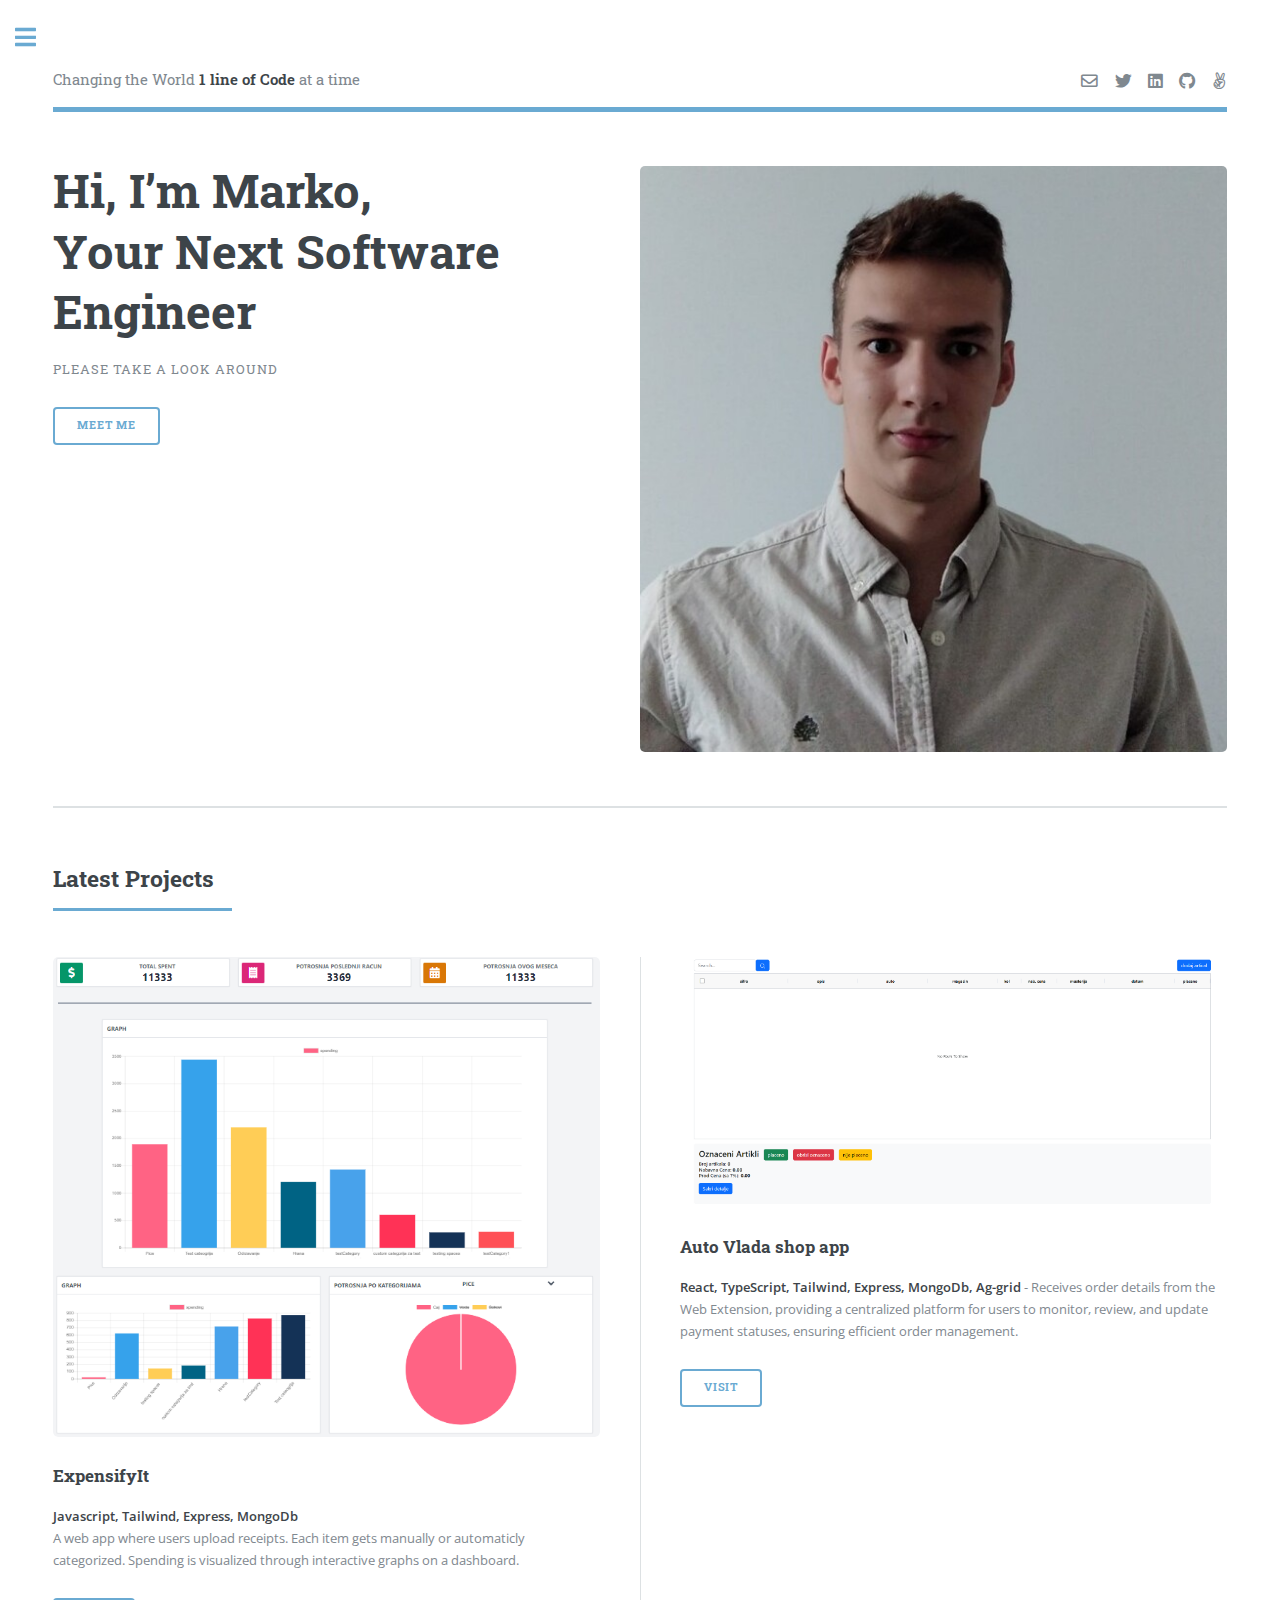
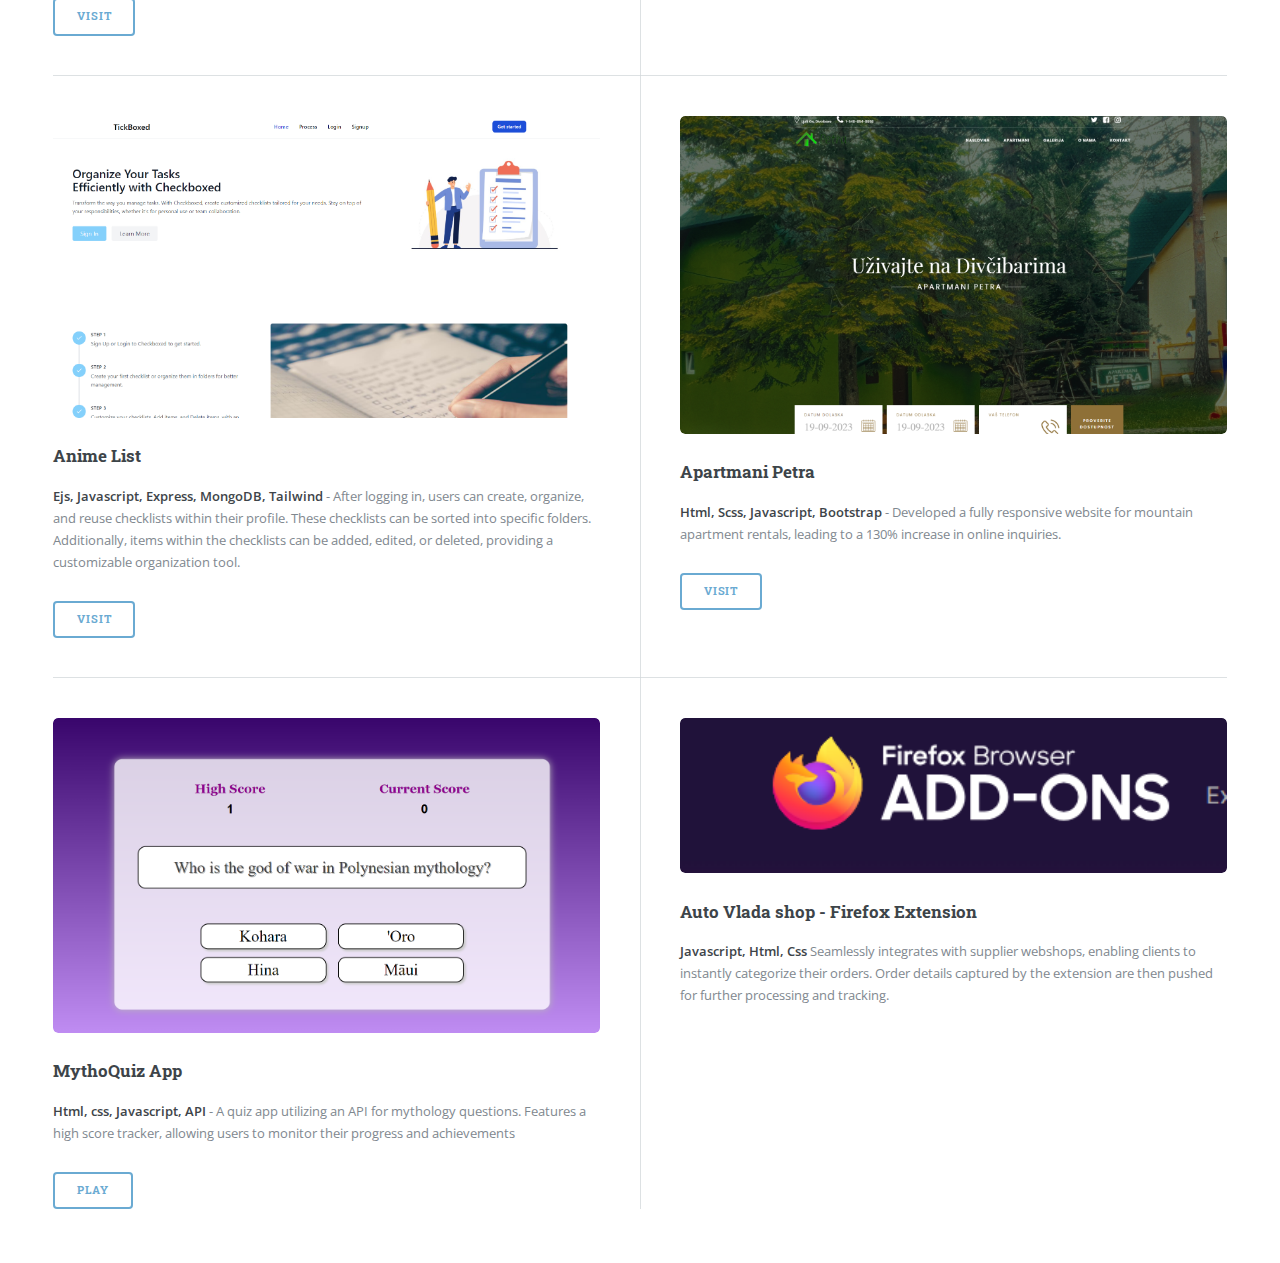
<file: index.html>
<!DOCTYPE HTML>
<html>
	<head>
		<title>Marko Vasic Portfolio </title>
		<meta charset="utf-8" />
		<meta name="viewport" content="width=device-width, initial-scale=1, user-scalable=no" />
		<link rel="shortcut icon" type="text/css" href="/images/favicon.png" />
		<link rel="stylesheet" href="assets/css/main.css" />
	</head>
	<body class="is-preload">

		<!-- Wrapper -->
			<div id="wrapper">

				<!-- Main -->
					<div id="main">
						<div class="inner">

							<!-- Header -->
							<header id="header">
								<a href="index.html" class="logo">Changing the World <strong>1 line of Code</strong> at a time</a>
								<ul class="icons">
								<li><a href="mailto:markovasic197@gmail.com" class="icon fa-envelope"><span class="label">Email</span></a></li>
									<li><a href="https://twitter.com/Vastradamus_" class="icon brands fa-twitter"><span class="label">Twitter</span></a></li>
									<li><a href="https://www.linkedin.com/in/marko-vasic/" class="icon brands fa-linkedin"><span class="label">Linked-In</span></a></li>
									<li><a href="https://github.com/Vastradamus" class="icon brands fa-github"><span class="label">Github</span></a></li>
									<li><a href="https://wellfound.com/u/vastradamus" class="icon brands fa-angellist"><span class="label">wellfound</span></a></li>
								</ul>
							</header>

							<!-- Banner -->
							<section id="banner">
								<div class="content">
									<header>
										<h1>Hi, I’m Marko,<br /> Your Next Software Engineer</h1>
										<p>Please take a look around</p>
									</header>
									<!-- <p>Mini Del-Blurb saying why anyone would want to click on that button below and learn more about me.</p> -->
									<ul class="actions">
										<li><a href="aboutme.html" class="button big">Meet Me</a></li>
									</ul>
								</div>
								<span class="image object">
									<img src="images/headshoot.jpg" alt="" />
								</span>
							</section>

							<!-- Section -->
								<section>
									<header class="major">
										<h2>Latest Projects</h2>
									</header>
									<div class="posts">
									<article>
										<a target="_blank" href="https://expensifyit.cyclic.app/" class="image"><img src="images/ExpensifyIt.png" alt="" /></a>
										<h3>ExpensifyIt</h3>
										<p><strong>Javascript, Tailwind, Express, MongoDb</strong> <br> A web app where users upload receipts. Each item gets manually or automaticly categorized. Spending is visualized through interactive graphs on a dashboard.
										<ul class="actions">
											<li><a a target="_blank" href="https://expensifyit.cyclic.app/" class="button">Visit</a></li>
										</ul>
									</article>
									<article>
										<a target="_blank" href="https://vladashop.cyclic.app/" class="image"><img src="images/avs.png" alt="" /></a>
										<h3>Auto Vlada shop app</h3>
										<p><strong>React, TypeScript, Tailwind, Express, MongoDb, Ag-grid</strong> -  Receives order details from the Web Extension, providing a centralized platform for users to monitor, review, and update payment statuses, ensuring efficient order management. </p>
										<ul class="actions">
											<li><a target="_blank" href="https://vladashop.cyclic.app/" class="button">Visit</a></li>
										</ul>
									</article>
									<article>	
										<a target="_blank" href="https://tickboxed.cyclic.app/" class="image"><img src="images/TickBoxed.png" alt="" /></a>
										<h3>Anime List</h3>
										<p><strong>Ejs, Javascript, Express, MongoDB, Tailwind</strong> -  After logging in, users can create, organize, and reuse checklists within their profile. These checklists can be sorted into specific folders. Additionally, items within the checklists can be added, edited, or deleted, providing a customizable organization tool.</p>
										<ul class="actions">
											<li><a target="_blank" href="https://tickboxed.cyclic.app/" class="button">Visit</a></li>
										</ul>
									</article>
								
									<article>
										<a target="_blank" href="https://apartmanidivcibare.netlify.com/" class="image"><img src="images/Petra.png" alt="" /></a>
										<h3>Apartmani Petra</h3>
										<p><strong>Html, Scss, Javascript, Bootstrap</strong> - Developed a fully responsive website for mountain apartment rentals, leading to a 130% increase in online inquiries. </p>
										<ul class="actions">
											<li><a target="_blank" href="https://apartmanidivcibare.netlify.com/" class="button">Visit</a></li>
										</ul>
									</article>
								
									<article>
										<a target="_blank" href="https://mithologyquiz.netlify.app/" class="image"><img src="images/Mitology.png" alt="" /></a>
										<h3>MythoQuiz App</h3>
										<p><strong>Html, css, Javascript, API</strong> - A quiz app utilizing an API for mythology questions. Features a high score tracker, allowing users to monitor their progress and achievements</p>
										<ul class="actions">
											<li><a target="_blank" href="https://mithologyquiz.netlify.app/" class="button">Play</a></li>
										</ul>
									</article>
									<article>
										<a target="_blank" href="" class="image"><img src="images/firefox.png" alt="" /></a>
										<h3>Auto Vlada shop - Firefox Extension</h3>
										<p><strong>Javascript, Html, Css </strong> Seamlessly integrates with supplier webshops, enabling clients to instantly categorize their orders. Order details captured by the extension are then pushed for further processing and tracking.</p>
									
									</article>
								</div>
								</section>

						</div>
					</div>

				<!-- Sidebar -->
					<div id="sidebar">
						<div class="inner">


							<!-- Menu -->


							<!-- Section -->
								<section>
									<header class="major">
										<h2>Get in touch</h2>
									</header>
									<p>Reach out and let's start a conversation!</p>
									<ul class="contact">
										<li class="icon solid fa-envelope"><a href="mailto:markovasic197@gmail.com">markovasic197@gmail.com</a></li>
										<li class="icon brands fa-twitter"><a href="https://twitter.com/vastradamus_" >@vastradamus_</a></li>
										<li class="icon brands fa-linkedin"><a href="https://www.linkedin.com/in/marko-vasic/">@marko-vasic</a></li>
										<li class="icon brands fa-github"><a href="https://wellfound.com/u/vastradamus">@Vastradamus</a></li>
								  </ul>
								</section>

							<!-- Footer -->
								<footer id="footer">
									<p class="copyright">&copy; Marko Vasic. All rights reserved.</p>
								</footer>

						</div>
					</div>

			</div>

		<!-- Scripts -->
			<script src="assets/js/jquery.min.js"></script>
			<script src="assets/js/browser.min.js"></script>
			<script src="assets/js/breakpoints.min.js"></script>
			<script src="assets/js/util.js"></script>
			<script src="assets/js/main.js"></script>

	</body>
	<!--Editorial by HTML5 UP-->
</html>
</file>
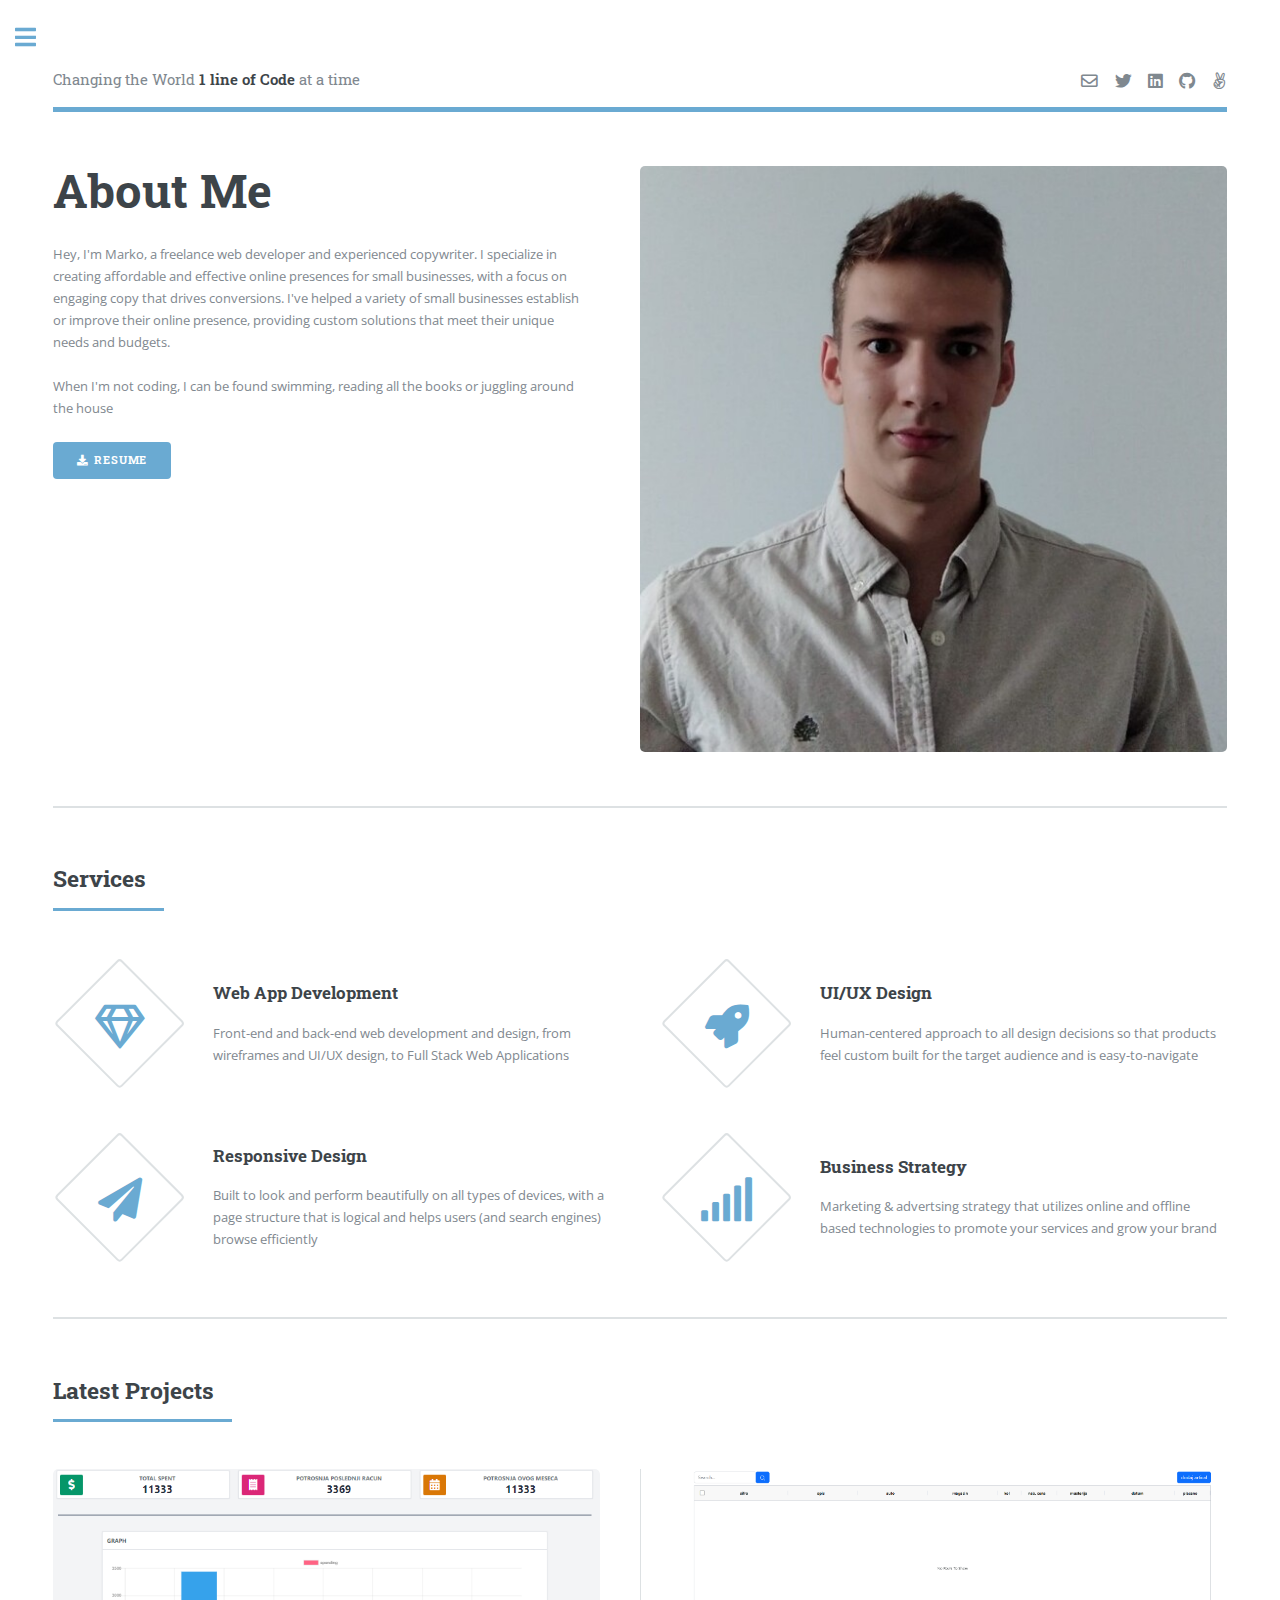
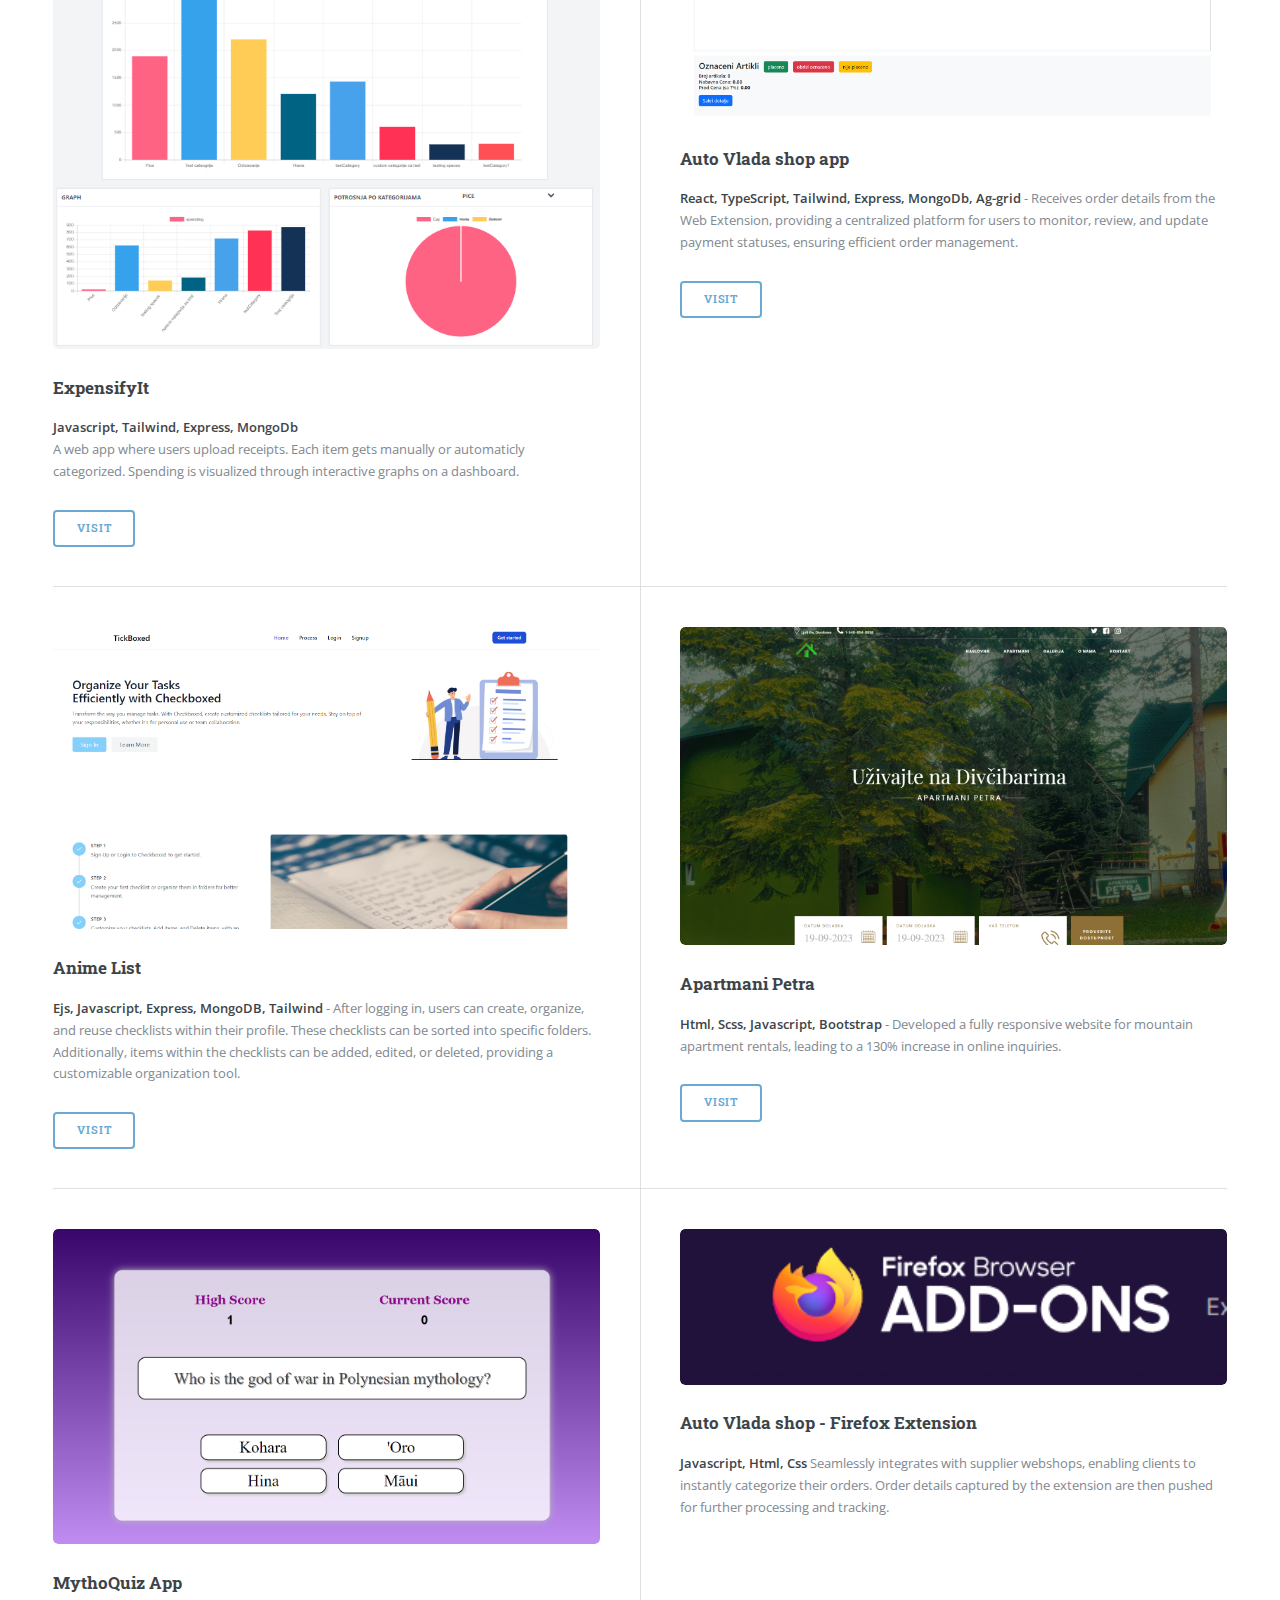
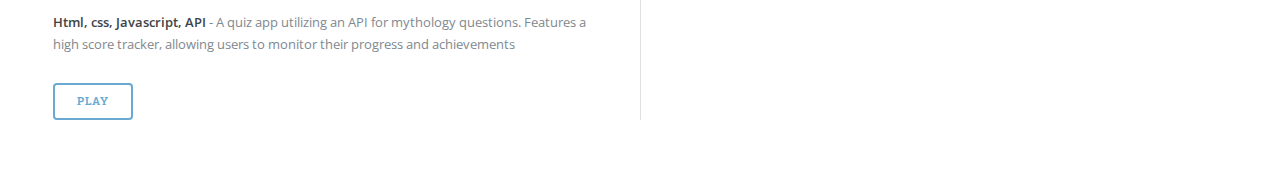
<file: aboutme.html>
<!DOCTYPE HTML>
<html>
	<head>
		<title>Marko Vasic Portfolio </title>
		<meta charset="utf-8" />
		<meta name="viewport" content="width=device-width, initial-scale=1, user-scalable=no" />
		<link rel="shortcut icon" type="text/css" href="/images/favicon.png" />
		<link rel="stylesheet" href="assets/css/main.css" />
	</head>
	<body class="is-preload">

		<!-- Wrapper -->
			<div id="wrapper">

				<!-- Main -->
					<div id="main">
						<div class="inner">

							<!-- Header -->
							<header id="header">
								<a href="index.html" class="logo">Changing the World <strong>1 line of Code</strong> at a time</a>
								<ul class="icons">
								<li><a href="mailto:markovasic197@gmail.com" class="icon fa-envelope"><span class="label">Email</span></a></li>
									<li><a href="https://twitter.com/Vastradamus_" class="icon brands fa-twitter"><span class="label">Twitter</span></a></li>
									<li><a href="https://www.linkedin.com/in/marko-vasic/" class="icon brands fa-linkedin"><span class="label">Linked-In</span></a></li>
									<li><a href="https://github.com/Vastradamus" class="icon brands fa-github"><span class="label">Github</span></a></li>
									<li><a href="https://wellfound.com/u/vastradamus" class="icon brands fa-angellist"><span class="label">wellfound</span></a></li>
								</ul>
							</header>

							<!-- Banner -->
								<section id="banner">
									<div class="content">
										<header>
											<h1>About Me</h1>
												<span>Hey, I'm Marko, a freelance web developer and experienced copywriter. I specialize in creating affordable and effective online presences for small businesses, with a focus on engaging copy that drives conversions. I've helped a variety of small businesses establish or improve their online presence, providing custom solutions that meet their unique needs and budgets.
												</span> <br><br>
												<span>
													When I'm not coding, I can be found swimming, reading all the books or juggling around the house </span><br><br>
										</header>
										<!-- <p>Mini Del-Blurb saying why anyone would want to click on that button below and learn more about me.</p> -->
										<ul class="actions">
											<li><a href="images/Resume.pdf" download="Marko-Vasic-Resume" class="button primary icon solid fa-download"/>Resume</a></li>
										</ul>
									</div>
									<span class="image object">
										<img src="images/headshoot.jpg" alt="" />
									</span>
								</section>

							<!-- Section -->
								<section>
									<header class="major">
										<h2>Services</h2>
									</header>
									<div class="features">
										<article>
											<span class="icon fa-gem"></span>
											<div class="content">
												<h3>Web App Development</h3>
												<p>Front-end and back-end web development and design, from wireframes and UI/UX design, to Full Stack Web Applications</p>
											</div>
										</article>
										<article>
											<span class="icon solid fa-rocket"></span>
											<div class="content">
												<h3>UI/UX Design</h3>
												<p>Human-centered approach to all design decisions so that products feel custom built for the target audience and is easy-to-navigate</p>
											</div>
										</article>
										<article>
											<span class="icon solid fa-paper-plane"></span>
											<div class="content">
												<h3>Responsive Design</h3>
												<p>Built to look and perform beautifully on all types of devices, with a page structure that is logical and helps users (and search engines) browse efficiently</p>
											</div>
										</article>
										<article>
											<span class="icon solid fa-signal"></span>
											<div class="content">
												<h3>Business Strategy</h3>
												<p>Marketing & advertsing strategy that utilizes online and offline based technologies to promote your services and grow your brand</p>
											</div>
										</article>
									</div>
								</section>

							<!-- Section -->
							<section>
								<header class="major">
									<h2>Latest Projects</h2>
								</header>
								<div class="posts">
								<article>
									<a target="_blank" href="https://expensifyit.cyclic.app/" class="image"><img src="images/ExpensifyIt.png" alt="" /></a>
									<h3>ExpensifyIt</h3>
									<p><strong>Javascript, Tailwind, Express, MongoDb</strong> <br> A web app where users upload receipts. Each item gets manually or automaticly categorized. Spending is visualized through interactive graphs on a dashboard.
									<ul class="actions">
										<li><a a target="_blank" href="https://expensifyit.cyclic.app/" class="button">Visit</a></li>
									</ul>
								</article>
								<article>
									<a target="_blank" href="https://vladashop.cyclic.app/" class="image"><img src="images/avs.png" alt="" /></a>
									<h3>Auto Vlada shop app</h3>
									<p><strong>React, TypeScript, Tailwind, Express, MongoDb, Ag-grid</strong> -  Receives order details from the Web Extension, providing a centralized platform for users to monitor, review, and update payment statuses, ensuring efficient order management. </p>
									<ul class="actions">
										<li><a target="_blank" href="https://vladashop.cyclic.app/" class="button">Visit</a></li>
									</ul>
								</article>
								<article>	
									<a target="_blank" href="https://tickboxed.cyclic.app/" class="image"><img src="images/TickBoxed.png" alt="" /></a>
									<h3>Anime List</h3>
									<p><strong>Ejs, Javascript, Express, MongoDB, Tailwind</strong> -  After logging in, users can create, organize, and reuse checklists within their profile. These checklists can be sorted into specific folders. Additionally, items within the checklists can be added, edited, or deleted, providing a customizable organization tool.</p>
									<ul class="actions">
										<li><a target="_blank" href="https://tickboxed.cyclic.app/" class="button">Visit</a></li>
									</ul>
								</article>
							
								<article>
									<a target="_blank" href="https://apartmanidivcibare.netlify.com/" class="image"><img src="images/Petra.png" alt="" /></a>
									<h3>Apartmani Petra</h3>
									<p><strong>Html, Scss, Javascript, Bootstrap</strong> - Developed a fully responsive website for mountain apartment rentals, leading to a 130% increase in online inquiries. </p>
									<ul class="actions">
										<li><a target="_blank" href="https://apartmanidivcibare.netlify.com/" class="button">Visit</a></li>
									</ul>
								</article>
							
								<article>
									<a target="_blank" href="https://mithologyquiz.netlify.app/" class="image"><img src="images/Mitology.png" alt="" /></a>
									<h3>MythoQuiz App</h3>
									<p><strong>Html, css, Javascript, API</strong> - A quiz app utilizing an API for mythology questions. Features a high score tracker, allowing users to monitor their progress and achievements</p>
									<ul class="actions">
										<li><a target="_blank" href="https://mithologyquiz.netlify.app/" class="button">Play</a></li>
									</ul>
								</article>
								<article>
									<a target="_blank" href="" class="image"><img src="images/firefox.png" alt="" /></a>
									<h3>Auto Vlada shop - Firefox Extension</h3>
									<p><strong>Javascript, Html, Css </strong> Seamlessly integrates with supplier webshops, enabling clients to instantly categorize their orders. Order details captured by the extension are then pushed for further processing and tracking.</p>
								
								</article>
							</div>
							</section>

						</div>
					</div>

				<!-- Sidebar -->
				<div id="sidebar">
					<div class="inner">


						<!-- Menu -->


						<!-- Section -->
							<section>
								<header class="major">
									<h2>Get in touch</h2>
								</header>
								<p>Reach out and let's start a conversation!</p>
								<ul class="contact">
									<li class="icon solid fa-envelope"><a href="mailto:markovasic197@gmail.com">markovasic197@gmail.com</a></li>
									<li class="icon brands fa-twitter"><a href="https://twitter.com/vastradamus_" >@vastradamus_</a></li>
									<li class="icon brands fa-linkedin"><a href="https://www.linkedin.com/in/marko-vasic/">@marko-vasic</a></li>
									<li class="icon brands fa-github"><a href="https://wellfound.com/u/vastradamus">@Vastradamus</a></li>
							  </ul>
							</section>

						<!-- Footer -->
							<footer id="footer">
								<p class="copyright">&copy; Marko Vasic. All rights reserved.</p>
							</footer>

					</div>
				</div>
			</div>

		<!-- Scripts -->
			<script src="assets/js/jquery.min.js"></script>
			<script src="assets/js/browser.min.js"></script>
			<script src="assets/js/breakpoints.min.js"></script>
			<script src="assets/js/util.js"></script>
			<script src="assets/js/main.js"></script>

	</body>
	<!--Editorial by HTML5 UP-->
</html>
</file>
<file: assets/css/main.css>
@import 'fontawesome-all.min.css';
@import url("https://fonts.googleapis.com/css?family=Open+Sans:400,600,400italic,600italic|Roboto+Slab:400,700");
/*
	Editorial by HTML5 UP
	html5up.net | @ajlkn
	Free for personal and commercial use under the CCA 3.0 license (html5up.net/license)
*/
html, body, div, span, applet, object,
iframe, h1, h2, h3, h4, h5, h6, p, blockquote,
pre, a, abbr, acronym, address, big, cite,
code, del, dfn, em, img, ins, kbd, q, s, samp,
small, strike, strong, sub, sup, tt, var, b,
u, i, center, dl, dt, dd, ol, ul, li, fieldset,
form, label, legend, table, caption, tbody,
tfoot, thead, tr, th, td, article, aside,
canvas, details, embed, figure, figcaption,
footer, header, hgroup, menu, nav, output, ruby,
section, summary, time, mark, audio, video {
  margin: 0;
  padding: 0;
  border: 0;
  font-size: 100%;
  font: inherit;
  vertical-align: baseline;
}

article, aside, details, figcaption, figure,
footer, header, hgroup, menu, nav, section {
  display: block;
}

body {
  line-height: 1;
}

ol, ul {
  list-style: none;
}

blockquote, q {
  quotes: none;
}
blockquote:before, blockquote:after, q:before, q:after {
  content: "";
  content: none;
}

table {
  border-collapse: collapse;
  border-spacing: 0;
}

body {
  -webkit-text-size-adjust: none;
}

mark {
  background-color: transparent;
  color: inherit;
}

input::-moz-focus-inner {
  border: 0;
  padding: 0;
}

input, select, textarea {
  -moz-appearance: none;
  -webkit-appearance: none;
  appearance: none;
}

/* Basic */
body {
  -ms-overflow-style: scrollbar;
}

@media screen and (max-width: 480px) {
  html, body {
    min-width: 320px;
  }
}
html {
  box-sizing: border-box;
}

*, *:before, *:after {
  box-sizing: inherit;
}

body {
  background: #ffffff;
}
body.is-preload *, body.is-preload *:before, body.is-preload *:after, body.is-resizing *, body.is-resizing *:before, body.is-resizing *:after {
  animation: none !important;
  transition: none !important;
}

/* Type */
body, input, select, textarea {
  color: #7f888f;
  font-family: "Open Sans", sans-serif;
  font-size: 13pt;
  font-weight: 400;
  line-height: 1.65;
}
@media screen and (max-width: 1680px) {
  body, input, select, textarea {
    font-size: 11pt;
  }
}
@media screen and (max-width: 1280px) {
  body, input, select, textarea {
    font-size: 10pt;
  }
}
@media screen and (max-width: 360px) {
  body, input, select, textarea {
    font-size: 9pt;
  }
}

a {
  transition: color 0.2s ease-in-out, border-bottom-color 0.2s ease-in-out;
  border-bottom: dotted 1px;
  color: #6aaad2;
  text-decoration: none;
}
a:hover {
  border-bottom-color: #6aaad2;
  color: #6aaad2 !important;
}
a:hover strong {
  color: inherit;
}

strong, b {
  color: #3d4449;
  font-weight: 600;
}

em, i {
  font-style: italic;
}

p {
  margin: 0 0 2em 0;
}

h1, h2, h3, h4, h5, h6 {
  color: #3d4449;
  font-family: "Roboto Slab", serif;
  font-weight: 700;
  line-height: 1.5;
  margin: 0 0 1em 0;
}
h1 a, h2 a, h3 a, h4 a, h5 a, h6 a {
  color: inherit;
  text-decoration: none;
  border-bottom: 0;
}

h1 {
  font-size: 4em;
  margin: 0 0 0.5em 0;
  line-height: 1.3;
}

h2 {
  font-size: 1.75em;
}

h3 {
  font-size: 1.25em;
}

h4 {
  font-size: 1.1em;
}

h5 {
  font-size: 0.9em;
}

h6 {
  font-size: 0.7em;
}

@media screen and (max-width: 1680px) {
  h1 {
    font-size: 3.5em;
  }
}
@media screen and (max-width: 980px) {
  h1 {
    font-size: 3.25em;
  }
}
@media screen and (max-width: 736px) {
  h1 {
    font-size: 2em;
    line-height: 1.4;
  }
  h2 {
    font-size: 1.5em;
  }
}
sub {
  font-size: 0.8em;
  position: relative;
  top: 0.5em;
}

sup {
  font-size: 0.8em;
  position: relative;
  top: -0.5em;
}

blockquote {
  border-left: solid 3px rgba(210, 215, 217, 0.75);
  font-style: italic;
  margin: 0 0 2em 0;
  padding: 0.5em 0 0.5em 2em;
}

code {
  background: rgba(230, 235, 237, 0.25);
  border-radius: 0.375em;
  border: solid 1px rgba(210, 215, 217, 0.75);
  font-family: "Courier New", monospace;
  font-size: 0.9em;
  margin: 0 0.25em;
  padding: 0.25em 0.65em;
}

pre {
  -webkit-overflow-scrolling: touch;
  font-family: "Courier New", monospace;
  font-size: 0.9em;
  margin: 0 0 2em 0;
}
pre code {
  display: block;
  line-height: 1.75;
  padding: 1em 1.5em;
  overflow-x: auto;
}

hr {
  border: 0;
  border-bottom: solid 1px rgba(210, 215, 217, 0.75);
  margin: 2em 0;
}
hr.major {
  margin: 3em 0;
}

.align-left {
  text-align: left;
}

.align-center {
  text-align: center;
}

.align-right {
  text-align: right;
}

/* Row */
.row {
  display: flex;
  flex-wrap: wrap;
  box-sizing: border-box;
  align-items: stretch;
}
.row > * {
  box-sizing: border-box;
}
.row.gtr-uniform > * > :last-child {
  margin-bottom: 0;
}
.row.aln-left {
  justify-content: flex-start;
}
.row.aln-center {
  justify-content: center;
}
.row.aln-right {
  justify-content: flex-end;
}
.row.aln-top {
  align-items: flex-start;
}
.row.aln-middle {
  align-items: center;
}
.row.aln-bottom {
  align-items: flex-end;
}
.row > .imp {
  order: -1;
}
.row > .col-1 {
  width: 8.3333333333%;
}
.row > .off-1 {
  margin-left: 8.3333333333%;
}
.row > .col-2 {
  width: 16.6666666667%;
}
.row > .off-2 {
  margin-left: 16.6666666667%;
}
.row > .col-3 {
  width: 25%;
}
.row > .off-3 {
  margin-left: 25%;
}
.row > .col-4 {
  width: 33.3333333333%;
}
.row > .off-4 {
  margin-left: 33.3333333333%;
}
.row > .col-5 {
  width: 41.6666666667%;
}
.row > .off-5 {
  margin-left: 41.6666666667%;
}
.row > .col-6 {
  width: 50%;
}
.row > .off-6 {
  margin-left: 50%;
}
.row > .col-7 {
  width: 58.3333333333%;
}
.row > .off-7 {
  margin-left: 58.3333333333%;
}
.row > .col-8 {
  width: 66.6666666667%;
}
.row > .off-8 {
  margin-left: 66.6666666667%;
}
.row > .col-9 {
  width: 75%;
}
.row > .off-9 {
  margin-left: 75%;
}
.row > .col-10 {
  width: 83.3333333333%;
}
.row > .off-10 {
  margin-left: 83.3333333333%;
}
.row > .col-11 {
  width: 91.6666666667%;
}
.row > .off-11 {
  margin-left: 91.6666666667%;
}
.row > .col-12 {
  width: 100%;
}
.row > .off-12 {
  margin-left: 100%;
}
.row.gtr-0 {
  margin-top: 0;
  margin-left: 0em;
}
.row.gtr-0 > * {
  padding: 0 0 0 0em;
}
.row.gtr-0.gtr-uniform {
  margin-top: 0em;
}
.row.gtr-0.gtr-uniform > * {
  padding-top: 0em;
}
.row.gtr-25 {
  margin-top: 0;
  margin-left: -0.375em;
}
.row.gtr-25 > * {
  padding: 0 0 0 0.375em;
}
.row.gtr-25.gtr-uniform {
  margin-top: -0.375em;
}
.row.gtr-25.gtr-uniform > * {
  padding-top: 0.375em;
}
.row.gtr-50 {
  margin-top: 0;
  margin-left: -0.75em;
}
.row.gtr-50 > * {
  padding: 0 0 0 0.75em;
}
.row.gtr-50.gtr-uniform {
  margin-top: -0.75em;
}
.row.gtr-50.gtr-uniform > * {
  padding-top: 0.75em;
}
.row {
  margin-top: 0;
  margin-left: -1.5em;
}
.row > * {
  padding: 0 0 0 1.5em;
}
.row.gtr-uniform {
  margin-top: -1.5em;
}
.row.gtr-uniform > * {
  padding-top: 1.5em;
}
.row.gtr-150 {
  margin-top: 0;
  margin-left: -2.25em;
}
.row.gtr-150 > * {
  padding: 0 0 0 2.25em;
}
.row.gtr-150.gtr-uniform {
  margin-top: -2.25em;
}
.row.gtr-150.gtr-uniform > * {
  padding-top: 2.25em;
}
.row.gtr-200 {
  margin-top: 0;
  margin-left: -3em;
}
.row.gtr-200 > * {
  padding: 0 0 0 3em;
}
.row.gtr-200.gtr-uniform {
  margin-top: -3em;
}
.row.gtr-200.gtr-uniform > * {
  padding-top: 3em;
}
@media screen and (max-width: 1680px) {
  .row {
    display: flex;
    flex-wrap: wrap;
    box-sizing: border-box;
    align-items: stretch;
  }
  .row > * {
    box-sizing: border-box;
  }
  .row.gtr-uniform > * > :last-child {
    margin-bottom: 0;
  }
  .row.aln-left {
    justify-content: flex-start;
  }
  .row.aln-center {
    justify-content: center;
  }
  .row.aln-right {
    justify-content: flex-end;
  }
  .row.aln-top {
    align-items: flex-start;
  }
  .row.aln-middle {
    align-items: center;
  }
  .row.aln-bottom {
    align-items: flex-end;
  }
  .row > .imp-xlarge {
    order: -1;
  }
  .row > .col-1-xlarge {
    width: 8.3333333333%;
  }
  .row > .off-1-xlarge {
    margin-left: 8.3333333333%;
  }
  .row > .col-2-xlarge {
    width: 16.6666666667%;
  }
  .row > .off-2-xlarge {
    margin-left: 16.6666666667%;
  }
  .row > .col-3-xlarge {
    width: 25%;
  }
  .row > .off-3-xlarge {
    margin-left: 25%;
  }
  .row > .col-4-xlarge {
    width: 33.3333333333%;
  }
  .row > .off-4-xlarge {
    margin-left: 33.3333333333%;
  }
  .row > .col-5-xlarge {
    width: 41.6666666667%;
  }
  .row > .off-5-xlarge {
    margin-left: 41.6666666667%;
  }
  .row > .col-6-xlarge {
    width: 50%;
  }
  .row > .off-6-xlarge {
    margin-left: 50%;
  }
  .row > .col-7-xlarge {
    width: 58.3333333333%;
  }
  .row > .off-7-xlarge {
    margin-left: 58.3333333333%;
  }
  .row > .col-8-xlarge {
    width: 66.6666666667%;
  }
  .row > .off-8-xlarge {
    margin-left: 66.6666666667%;
  }
  .row > .col-9-xlarge {
    width: 75%;
  }
  .row > .off-9-xlarge {
    margin-left: 75%;
  }
  .row > .col-10-xlarge {
    width: 83.3333333333%;
  }
  .row > .off-10-xlarge {
    margin-left: 83.3333333333%;
  }
  .row > .col-11-xlarge {
    width: 91.6666666667%;
  }
  .row > .off-11-xlarge {
    margin-left: 91.6666666667%;
  }
  .row > .col-12-xlarge {
    width: 100%;
  }
  .row > .off-12-xlarge {
    margin-left: 100%;
  }
  .row.gtr-0 {
    margin-top: 0;
    margin-left: 0em;
  }
  .row.gtr-0 > * {
    padding: 0 0 0 0em;
  }
  .row.gtr-0.gtr-uniform {
    margin-top: 0em;
  }
  .row.gtr-0.gtr-uniform > * {
    padding-top: 0em;
  }
  .row.gtr-25 {
    margin-top: 0;
    margin-left: -0.375em;
  }
  .row.gtr-25 > * {
    padding: 0 0 0 0.375em;
  }
  .row.gtr-25.gtr-uniform {
    margin-top: -0.375em;
  }
  .row.gtr-25.gtr-uniform > * {
    padding-top: 0.375em;
  }
  .row.gtr-50 {
    margin-top: 0;
    margin-left: -0.75em;
  }
  .row.gtr-50 > * {
    padding: 0 0 0 0.75em;
  }
  .row.gtr-50.gtr-uniform {
    margin-top: -0.75em;
  }
  .row.gtr-50.gtr-uniform > * {
    padding-top: 0.75em;
  }
  .row {
    margin-top: 0;
    margin-left: -1.5em;
  }
  .row > * {
    padding: 0 0 0 1.5em;
  }
  .row.gtr-uniform {
    margin-top: -1.5em;
  }
  .row.gtr-uniform > * {
    padding-top: 1.5em;
  }
  .row.gtr-150 {
    margin-top: 0;
    margin-left: -2.25em;
  }
  .row.gtr-150 > * {
    padding: 0 0 0 2.25em;
  }
  .row.gtr-150.gtr-uniform {
    margin-top: -2.25em;
  }
  .row.gtr-150.gtr-uniform > * {
    padding-top: 2.25em;
  }
  .row.gtr-200 {
    margin-top: 0;
    margin-left: -3em;
  }
  .row.gtr-200 > * {
    padding: 0 0 0 3em;
  }
  .row.gtr-200.gtr-uniform {
    margin-top: -3em;
  }
  .row.gtr-200.gtr-uniform > * {
    padding-top: 3em;
  }
}
@media screen and (max-width: 1280px) {
  .row {
    display: flex;
    flex-wrap: wrap;
    box-sizing: border-box;
    align-items: stretch;
  }
  .row > * {
    box-sizing: border-box;
  }
  .row.gtr-uniform > * > :last-child {
    margin-bottom: 0;
  }
  .row.aln-left {
    justify-content: flex-start;
  }
  .row.aln-center {
    justify-content: center;
  }
  .row.aln-right {
    justify-content: flex-end;
  }
  .row.aln-top {
    align-items: flex-start;
  }
  .row.aln-middle {
    align-items: center;
  }
  .row.aln-bottom {
    align-items: flex-end;
  }
  .row > .imp-large {
    order: -1;
  }
  .row > .col-1-large {
    width: 8.3333333333%;
  }
  .row > .off-1-large {
    margin-left: 8.3333333333%;
  }
  .row > .col-2-large {
    width: 16.6666666667%;
  }
  .row > .off-2-large {
    margin-left: 16.6666666667%;
  }
  .row > .col-3-large {
    width: 25%;
  }
  .row > .off-3-large {
    margin-left: 25%;
  }
  .row > .col-4-large {
    width: 33.3333333333%;
  }
  .row > .off-4-large {
    margin-left: 33.3333333333%;
  }
  .row > .col-5-large {
    width: 41.6666666667%;
  }
  .row > .off-5-large {
    margin-left: 41.6666666667%;
  }
  .row > .col-6-large {
    width: 50%;
  }
  .row > .off-6-large {
    margin-left: 50%;
  }
  .row > .col-7-large {
    width: 58.3333333333%;
  }
  .row > .off-7-large {
    margin-left: 58.3333333333%;
  }
  .row > .col-8-large {
    width: 66.6666666667%;
  }
  .row > .off-8-large {
    margin-left: 66.6666666667%;
  }
  .row > .col-9-large {
    width: 75%;
  }
  .row > .off-9-large {
    margin-left: 75%;
  }
  .row > .col-10-large {
    width: 83.3333333333%;
  }
  .row > .off-10-large {
    margin-left: 83.3333333333%;
  }
  .row > .col-11-large {
    width: 91.6666666667%;
  }
  .row > .off-11-large {
    margin-left: 91.6666666667%;
  }
  .row > .col-12-large {
    width: 100%;
  }
  .row > .off-12-large {
    margin-left: 100%;
  }
  .row.gtr-0 {
    margin-top: 0;
    margin-left: 0em;
  }
  .row.gtr-0 > * {
    padding: 0 0 0 0em;
  }
  .row.gtr-0.gtr-uniform {
    margin-top: 0em;
  }
  .row.gtr-0.gtr-uniform > * {
    padding-top: 0em;
  }
  .row.gtr-25 {
    margin-top: 0;
    margin-left: -0.375em;
  }
  .row.gtr-25 > * {
    padding: 0 0 0 0.375em;
  }
  .row.gtr-25.gtr-uniform {
    margin-top: -0.375em;
  }
  .row.gtr-25.gtr-uniform > * {
    padding-top: 0.375em;
  }
  .row.gtr-50 {
    margin-top: 0;
    margin-left: -0.75em;
  }
  .row.gtr-50 > * {
    padding: 0 0 0 0.75em;
  }
  .row.gtr-50.gtr-uniform {
    margin-top: -0.75em;
  }
  .row.gtr-50.gtr-uniform > * {
    padding-top: 0.75em;
  }
  .row {
    margin-top: 0;
    margin-left: -1.5em;
  }
  .row > * {
    padding: 0 0 0 1.5em;
  }
  .row.gtr-uniform {
    margin-top: -1.5em;
  }
  .row.gtr-uniform > * {
    padding-top: 1.5em;
  }
  .row.gtr-150 {
    margin-top: 0;
    margin-left: -2.25em;
  }
  .row.gtr-150 > * {
    padding: 0 0 0 2.25em;
  }
  .row.gtr-150.gtr-uniform {
    margin-top: -2.25em;
  }
  .row.gtr-150.gtr-uniform > * {
    padding-top: 2.25em;
  }
  .row.gtr-200 {
    margin-top: 0;
    margin-left: -3em;
  }
  .row.gtr-200 > * {
    padding: 0 0 0 3em;
  }
  .row.gtr-200.gtr-uniform {
    margin-top: -3em;
  }
  .row.gtr-200.gtr-uniform > * {
    padding-top: 3em;
  }
}
@media screen and (max-width: 980px) {
  .row {
    display: flex;
    flex-wrap: wrap;
    box-sizing: border-box;
    align-items: stretch;
  }
  .row > * {
    box-sizing: border-box;
  }
  .row.gtr-uniform > * > :last-child {
    margin-bottom: 0;
  }
  .row.aln-left {
    justify-content: flex-start;
  }
  .row.aln-center {
    justify-content: center;
  }
  .row.aln-right {
    justify-content: flex-end;
  }
  .row.aln-top {
    align-items: flex-start;
  }
  .row.aln-middle {
    align-items: center;
  }
  .row.aln-bottom {
    align-items: flex-end;
  }
  .row > .imp-medium {
    order: -1;
  }
  .row > .col-1-medium {
    width: 8.3333333333%;
  }
  .row > .off-1-medium {
    margin-left: 8.3333333333%;
  }
  .row > .col-2-medium {
    width: 16.6666666667%;
  }
  .row > .off-2-medium {
    margin-left: 16.6666666667%;
  }
  .row > .col-3-medium {
    width: 25%;
  }
  .row > .off-3-medium {
    margin-left: 25%;
  }
  .row > .col-4-medium {
    width: 33.3333333333%;
  }
  .row > .off-4-medium {
    margin-left: 33.3333333333%;
  }
  .row > .col-5-medium {
    width: 41.6666666667%;
  }
  .row > .off-5-medium {
    margin-left: 41.6666666667%;
  }
  .row > .col-6-medium {
    width: 50%;
  }
  .row > .off-6-medium {
    margin-left: 50%;
  }
  .row > .col-7-medium {
    width: 58.3333333333%;
  }
  .row > .off-7-medium {
    margin-left: 58.3333333333%;
  }
  .row > .col-8-medium {
    width: 66.6666666667%;
  }
  .row > .off-8-medium {
    margin-left: 66.6666666667%;
  }
  .row > .col-9-medium {
    width: 75%;
  }
  .row > .off-9-medium {
    margin-left: 75%;
  }
  .row > .col-10-medium {
    width: 83.3333333333%;
  }
  .row > .off-10-medium {
    margin-left: 83.3333333333%;
  }
  .row > .col-11-medium {
    width: 91.6666666667%;
  }
  .row > .off-11-medium {
    margin-left: 91.6666666667%;
  }
  .row > .col-12-medium {
    width: 100%;
  }
  .row > .off-12-medium {
    margin-left: 100%;
  }
  .row.gtr-0 {
    margin-top: 0;
    margin-left: 0em;
  }
  .row.gtr-0 > * {
    padding: 0 0 0 0em;
  }
  .row.gtr-0.gtr-uniform {
    margin-top: 0em;
  }
  .row.gtr-0.gtr-uniform > * {
    padding-top: 0em;
  }
  .row.gtr-25 {
    margin-top: 0;
    margin-left: -0.375em;
  }
  .row.gtr-25 > * {
    padding: 0 0 0 0.375em;
  }
  .row.gtr-25.gtr-uniform {
    margin-top: -0.375em;
  }
  .row.gtr-25.gtr-uniform > * {
    padding-top: 0.375em;
  }
  .row.gtr-50 {
    margin-top: 0;
    margin-left: -0.75em;
  }
  .row.gtr-50 > * {
    padding: 0 0 0 0.75em;
  }
  .row.gtr-50.gtr-uniform {
    margin-top: -0.75em;
  }
  .row.gtr-50.gtr-uniform > * {
    padding-top: 0.75em;
  }
  .row {
    margin-top: 0;
    margin-left: -1.5em;
  }
  .row > * {
    padding: 0 0 0 1.5em;
  }
  .row.gtr-uniform {
    margin-top: -1.5em;
  }
  .row.gtr-uniform > * {
    padding-top: 1.5em;
  }
  .row.gtr-150 {
    margin-top: 0;
    margin-left: -2.25em;
  }
  .row.gtr-150 > * {
    padding: 0 0 0 2.25em;
  }
  .row.gtr-150.gtr-uniform {
    margin-top: -2.25em;
  }
  .row.gtr-150.gtr-uniform > * {
    padding-top: 2.25em;
  }
  .row.gtr-200 {
    margin-top: 0;
    margin-left: -3em;
  }
  .row.gtr-200 > * {
    padding: 0 0 0 3em;
  }
  .row.gtr-200.gtr-uniform {
    margin-top: -3em;
  }
  .row.gtr-200.gtr-uniform > * {
    padding-top: 3em;
  }
}
@media screen and (max-width: 736px) {
  .row {
    display: flex;
    flex-wrap: wrap;
    box-sizing: border-box;
    align-items: stretch;
  }
  .row > * {
    box-sizing: border-box;
  }
  .row.gtr-uniform > * > :last-child {
    margin-bottom: 0;
  }
  .row.aln-left {
    justify-content: flex-start;
  }
  .row.aln-center {
    justify-content: center;
  }
  .row.aln-right {
    justify-content: flex-end;
  }
  .row.aln-top {
    align-items: flex-start;
  }
  .row.aln-middle {
    align-items: center;
  }
  .row.aln-bottom {
    align-items: flex-end;
  }
  .row > .imp-small {
    order: -1;
  }
  .row > .col-1-small {
    width: 8.3333333333%;
  }
  .row > .off-1-small {
    margin-left: 8.3333333333%;
  }
  .row > .col-2-small {
    width: 16.6666666667%;
  }
  .row > .off-2-small {
    margin-left: 16.6666666667%;
  }
  .row > .col-3-small {
    width: 25%;
  }
  .row > .off-3-small {
    margin-left: 25%;
  }
  .row > .col-4-small {
    width: 33.3333333333%;
  }
  .row > .off-4-small {
    margin-left: 33.3333333333%;
  }
  .row > .col-5-small {
    width: 41.6666666667%;
  }
  .row > .off-5-small {
    margin-left: 41.6666666667%;
  }
  .row > .col-6-small {
    width: 50%;
  }
  .row > .off-6-small {
    margin-left: 50%;
  }
  .row > .col-7-small {
    width: 58.3333333333%;
  }
  .row > .off-7-small {
    margin-left: 58.3333333333%;
  }
  .row > .col-8-small {
    width: 66.6666666667%;
  }
  .row > .off-8-small {
    margin-left: 66.6666666667%;
  }
  .row > .col-9-small {
    width: 75%;
  }
  .row > .off-9-small {
    margin-left: 75%;
  }
  .row > .col-10-small {
    width: 83.3333333333%;
  }
  .row > .off-10-small {
    margin-left: 83.3333333333%;
  }
  .row > .col-11-small {
    width: 91.6666666667%;
  }
  .row > .off-11-small {
    margin-left: 91.6666666667%;
  }
  .row > .col-12-small {
    width: 100%;
  }
  .row > .off-12-small {
    margin-left: 100%;
  }
  .row.gtr-0 {
    margin-top: 0;
    margin-left: 0em;
  }
  .row.gtr-0 > * {
    padding: 0 0 0 0em;
  }
  .row.gtr-0.gtr-uniform {
    margin-top: 0em;
  }
  .row.gtr-0.gtr-uniform > * {
    padding-top: 0em;
  }
  .row.gtr-25 {
    margin-top: 0;
    margin-left: -0.375em;
  }
  .row.gtr-25 > * {
    padding: 0 0 0 0.375em;
  }
  .row.gtr-25.gtr-uniform {
    margin-top: -0.375em;
  }
  .row.gtr-25.gtr-uniform > * {
    padding-top: 0.375em;
  }
  .row.gtr-50 {
    margin-top: 0;
    margin-left: -0.75em;
  }
  .row.gtr-50 > * {
    padding: 0 0 0 0.75em;
  }
  .row.gtr-50.gtr-uniform {
    margin-top: -0.75em;
  }
  .row.gtr-50.gtr-uniform > * {
    padding-top: 0.75em;
  }
  .row {
    margin-top: 0;
    margin-left: -1.5em;
  }
  .row > * {
    padding: 0 0 0 1.5em;
  }
  .row.gtr-uniform {
    margin-top: -1.5em;
  }
  .row.gtr-uniform > * {
    padding-top: 1.5em;
  }
  .row.gtr-150 {
    margin-top: 0;
    margin-left: -2.25em;
  }
  .row.gtr-150 > * {
    padding: 0 0 0 2.25em;
  }
  .row.gtr-150.gtr-uniform {
    margin-top: -2.25em;
  }
  .row.gtr-150.gtr-uniform > * {
    padding-top: 2.25em;
  }
  .row.gtr-200 {
    margin-top: 0;
    margin-left: -3em;
  }
  .row.gtr-200 > * {
    padding: 0 0 0 3em;
  }
  .row.gtr-200.gtr-uniform {
    margin-top: -3em;
  }
  .row.gtr-200.gtr-uniform > * {
    padding-top: 3em;
  }
}
@media screen and (max-width: 480px) {
  .row {
    display: flex;
    flex-wrap: wrap;
    box-sizing: border-box;
    align-items: stretch;
  }
  .row > * {
    box-sizing: border-box;
  }
  .row.gtr-uniform > * > :last-child {
    margin-bottom: 0;
  }
  .row.aln-left {
    justify-content: flex-start;
  }
  .row.aln-center {
    justify-content: center;
  }
  .row.aln-right {
    justify-content: flex-end;
  }
  .row.aln-top {
    align-items: flex-start;
  }
  .row.aln-middle {
    align-items: center;
  }
  .row.aln-bottom {
    align-items: flex-end;
  }
  .row > .imp-xsmall {
    order: -1;
  }
  .row > .col-1-xsmall {
    width: 8.3333333333%;
  }
  .row > .off-1-xsmall {
    margin-left: 8.3333333333%;
  }
  .row > .col-2-xsmall {
    width: 16.6666666667%;
  }
  .row > .off-2-xsmall {
    margin-left: 16.6666666667%;
  }
  .row > .col-3-xsmall {
    width: 25%;
  }
  .row > .off-3-xsmall {
    margin-left: 25%;
  }
  .row > .col-4-xsmall {
    width: 33.3333333333%;
  }
  .row > .off-4-xsmall {
    margin-left: 33.3333333333%;
  }
  .row > .col-5-xsmall {
    width: 41.6666666667%;
  }
  .row > .off-5-xsmall {
    margin-left: 41.6666666667%;
  }
  .row > .col-6-xsmall {
    width: 50%;
  }
  .row > .off-6-xsmall {
    margin-left: 50%;
  }
  .row > .col-7-xsmall {
    width: 58.3333333333%;
  }
  .row > .off-7-xsmall {
    margin-left: 58.3333333333%;
  }
  .row > .col-8-xsmall {
    width: 66.6666666667%;
  }
  .row > .off-8-xsmall {
    margin-left: 66.6666666667%;
  }
  .row > .col-9-xsmall {
    width: 75%;
  }
  .row > .off-9-xsmall {
    margin-left: 75%;
  }
  .row > .col-10-xsmall {
    width: 83.3333333333%;
  }
  .row > .off-10-xsmall {
    margin-left: 83.3333333333%;
  }
  .row > .col-11-xsmall {
    width: 91.6666666667%;
  }
  .row > .off-11-xsmall {
    margin-left: 91.6666666667%;
  }
  .row > .col-12-xsmall {
    width: 100%;
  }
  .row > .off-12-xsmall {
    margin-left: 100%;
  }
  .row.gtr-0 {
    margin-top: 0;
    margin-left: 0em;
  }
  .row.gtr-0 > * {
    padding: 0 0 0 0em;
  }
  .row.gtr-0.gtr-uniform {
    margin-top: 0em;
  }
  .row.gtr-0.gtr-uniform > * {
    padding-top: 0em;
  }
  .row.gtr-25 {
    margin-top: 0;
    margin-left: -0.375em;
  }
  .row.gtr-25 > * {
    padding: 0 0 0 0.375em;
  }
  .row.gtr-25.gtr-uniform {
    margin-top: -0.375em;
  }
  .row.gtr-25.gtr-uniform > * {
    padding-top: 0.375em;
  }
  .row.gtr-50 {
    margin-top: 0;
    margin-left: -0.75em;
  }
  .row.gtr-50 > * {
    padding: 0 0 0 0.75em;
  }
  .row.gtr-50.gtr-uniform {
    margin-top: -0.75em;
  }
  .row.gtr-50.gtr-uniform > * {
    padding-top: 0.75em;
  }
  .row {
    margin-top: 0;
    margin-left: -1.5em;
  }
  .row > * {
    padding: 0 0 0 1.5em;
  }
  .row.gtr-uniform {
    margin-top: -1.5em;
  }
  .row.gtr-uniform > * {
    padding-top: 1.5em;
  }
  .row.gtr-150 {
    margin-top: 0;
    margin-left: -2.25em;
  }
  .row.gtr-150 > * {
    padding: 0 0 0 2.25em;
  }
  .row.gtr-150.gtr-uniform {
    margin-top: -2.25em;
  }
  .row.gtr-150.gtr-uniform > * {
    padding-top: 2.25em;
  }
  .row.gtr-200 {
    margin-top: 0;
    margin-left: -3em;
  }
  .row.gtr-200 > * {
    padding: 0 0 0 3em;
  }
  .row.gtr-200.gtr-uniform {
    margin-top: -3em;
  }
  .row.gtr-200.gtr-uniform > * {
    padding-top: 3em;
  }
}

/* Section/Article */
section.special, article.special {
  text-align: center;
}

header p {
  font-family: "Roboto Slab", serif;
  font-size: 1em;
  font-weight: 400;
  letter-spacing: 0.075em;
  margin-top: -0.5em;
  text-transform: uppercase;
}
header.major > :last-child {
  border-bottom: solid 3px #6aaad2;
  display: inline-block;
  margin: 0 0 2em 0;
  padding: 0 0.75em 0.5em 0;
}
header.main > :last-child {
  margin: 0 0 1em 0;
}

/* Form */
form {
  margin: 0 0 2em 0;
}

label {
  color: #3d4449;
  display: block;
  font-size: 0.9em;
  font-weight: 600;
  margin: 0 0 1em 0;
}

input[type=text],
input[type=password],
input[type=email],
input[type=tel],
input[type=search],
input[type=url],
select,
textarea {
  -moz-appearance: none;
  -webkit-appearance: none;
  appearance: none;
  background: #ffffff;
  border-radius: 0.375em;
  border: none;
  border: solid 1px rgba(210, 215, 217, 0.75);
  color: inherit;
  display: block;
  outline: 0;
  padding: 0 1em;
  text-decoration: none;
  width: 100%;
}
input[type=text]:invalid,
input[type=password]:invalid,
input[type=email]:invalid,
input[type=tel]:invalid,
input[type=search]:invalid,
input[type=url]:invalid,
select:invalid,
textarea:invalid {
  box-shadow: none;
}
input[type=text]:focus,
input[type=password]:focus,
input[type=email]:focus,
input[type=tel]:focus,
input[type=search]:focus,
input[type=url]:focus,
select:focus,
textarea:focus {
  border-color: #6aaad2;
  box-shadow: 0 0 0 1px #6aaad2;
}

select {
  background-image: url("data:image/svg+xml;charset=utf8,%3Csvg xmlns='http://www.w3.org/2000/svg' width='40' height='40' preserveAspectRatio='none' viewBox='0 0 40 40'%3E%3Cpath d='M9.4,12.3l10.4,10.4l10.4-10.4c0.2-0.2,0.5-0.4,0.9-0.4c0.3,0,0.6,0.1,0.9,0.4l3.3,3.3c0.2,0.2,0.4,0.5,0.4,0.9 c0,0.4-0.1,0.6-0.4,0.9L20.7,31.9c-0.2,0.2-0.5,0.4-0.9,0.4c-0.3,0-0.6-0.1-0.9-0.4L4.3,17.3c-0.2-0.2-0.4-0.5-0.4-0.9 c0-0.4,0.1-0.6,0.4-0.9l3.3-3.3c0.2-0.2,0.5-0.4,0.9-0.4S9.1,12.1,9.4,12.3z' fill='rgba(210, 215, 217, 0.75)' /%3E%3C/svg%3E");
  background-size: 1.25em;
  background-repeat: no-repeat;
  background-position: calc(100% - 1em) center;
  height: 2.75em;
  padding-right: 2.75em;
  text-overflow: ellipsis;
}
select option {
  color: #3d4449;
  background: #ffffff;
}
select:focus::-ms-value {
  background-color: transparent;
}
select::-ms-expand {
  display: none;
}

input[type=text],
input[type=password],
input[type=email],
input[type=tel],
input[type=search],
input[type=url],
select {
  height: 2.75em;
}

textarea {
  padding: 0.75em 1em;
}

input[type=checkbox],
input[type=radio] {
  -moz-appearance: none;
  -webkit-appearance: none;
  appearance: none;
  display: block;
  float: left;
  margin-right: -2em;
  opacity: 0;
  width: 1em;
  z-index: -1;
}
input[type=checkbox] + label,
input[type=radio] + label {
  text-decoration: none;
  color: #7f888f;
  cursor: pointer;
  display: inline-block;
  font-size: 1em;
  font-weight: 400;
  padding-left: 2.4em;
  padding-right: 0.75em;
  position: relative;
}
input[type=checkbox] + label:before,
input[type=radio] + label:before {
  -moz-osx-font-smoothing: grayscale;
  -webkit-font-smoothing: antialiased;
  display: inline-block;
  font-style: normal;
  font-variant: normal;
  text-rendering: auto;
  line-height: 1;
  text-transform: none !important;
  font-family: "Font Awesome 5 Free";
  font-weight: 900;
}
input[type=checkbox] + label:before,
input[type=radio] + label:before {
  background: #ffffff;
  border-radius: 0.375em;
  border: solid 1px rgba(210, 215, 217, 0.75);
  content: "";
  display: inline-block;
  font-size: 0.8em;
  height: 2.0625em;
  left: 0;
  line-height: 2.0625em;
  position: absolute;
  text-align: center;
  top: 0;
  width: 2.0625em;
}
input[type=checkbox]:checked + label:before,
input[type=radio]:checked + label:before {
  background: #3d4449;
  border-color: #3d4449;
  color: #ffffff;
  content: "\f00c";
}
input[type=checkbox]:focus + label:before,
input[type=radio]:focus + label:before {
  border-color: #6aaad2;
  box-shadow: 0 0 0 1px #6aaad2;
}

input[type=checkbox] + label:before {
  border-radius: 0.375em;
}

input[type=radio] + label:before {
  border-radius: 100%;
}

::-webkit-input-placeholder {
  color: #9fa3a6 !important;
  opacity: 1;
}

:-moz-placeholder {
  color: #9fa3a6 !important;
  opacity: 1;
}

::-moz-placeholder {
  color: #9fa3a6 !important;
  opacity: 1;
}

:-ms-input-placeholder {
  color: #9fa3a6 !important;
  opacity: 1;
}

/* Box */
.box {
  border-radius: 0.375em;
  border: solid 1px rgba(210, 215, 217, 0.75);
  margin-bottom: 2em;
  padding: 1.5em;
}
.box > :last-child,
.box > :last-child > :last-child,
.box > :last-child > :last-child > :last-child {
  margin-bottom: 0;
}
.box.alt {
  border: 0;
  border-radius: 0;
  padding: 0;
}

/* Icon */
.icon {
  text-decoration: none;
  border-bottom: none;
  position: relative;
}
.icon:before {
  -moz-osx-font-smoothing: grayscale;
  -webkit-font-smoothing: antialiased;
  display: inline-block;
  font-style: normal;
  font-variant: normal;
  text-rendering: auto;
  line-height: 1;
  text-transform: none !important;
  font-family: "Font Awesome 5 Free";
  font-weight: 400;
}
.icon > .label {
  display: none;
}
.icon:before {
  line-height: inherit;
}
.icon.solid:before {
  font-weight: 900;
}
.icon.brands:before {
  font-family: "Font Awesome 5 Brands";
}

/* Image */
.image {
  border-radius: 0.375em;
  border: 0;
  display: inline-block;
  position: relative;
}
.image img {
  border-radius: 0.375em;
  display: block;
}
.image.left, .image.right {
  max-width: 40%;
}
.image.left img, .image.right img {
  width: 100%;
}
.image.left {
  float: left;
  padding: 0 1.5em 1em 0;
  top: 0.25em;
}
.image.right {
  float: right;
  padding: 0 0 1em 1.5em;
  top: 0.25em;
}
.image.fit {
  display: block;
  margin: 0 0 2em 0;
  width: 100%;
}
.image.fit img {
  width: 100%;
}
.image.main {
  display: block;
  margin: 0 0 3em 0;
  width: 100%;
}
.image.main img {
  width: 100%;
}

a.image {
  overflow: hidden;
}
a.image img {
  transition: transform 0.2s ease;
}
a.image:hover img {
  transform: scale(1.075);
}

/* List */
ol {
  list-style: decimal;
  margin: 0 0 2em 0;
  padding-left: 1.25em;
}
ol li {
  padding-left: 0.25em;
}

ul {
  list-style: disc;
  margin: 0 0 2em 0;
  padding-left: 1em;
}
ul li {
  padding-left: 0.5em;
}
ul.alt {
  list-style: none;
  padding-left: 0;
}
ul.alt li {
  border-top: solid 1px rgba(210, 215, 217, 0.75);
  padding: 0.5em 0;
}
ul.alt li:first-child {
  border-top: 0;
  padding-top: 0;
}

dl {
  margin: 0 0 2em 0;
}
dl dt {
  display: block;
  font-weight: 600;
  margin: 0 0 1em 0;
}
dl dd {
  margin-left: 2em;
}

/* Actions */
ul.actions {
  display: -moz-flex;
  display: -ms-flex;
  display: flex;
  cursor: default;
  list-style: none;
  margin-left: -1em;
  padding-left: 0;
}
ul.actions li {
  padding: 0 0 0 1em;
  vertical-align: middle;
}
ul.actions.special {
  -moz-justify-content: center;
  -ms-justify-content: center;
  justify-content: center;
  width: 100%;
  margin-left: 0;
}
ul.actions.special li:first-child {
  padding-left: 0;
}
ul.actions.stacked {
  -moz-flex-direction: column;
  flex-direction: column;
  margin-left: 0;
}
ul.actions.stacked li {
  padding: 1.3em 0 0 0;
}
ul.actions.stacked li:first-child {
  padding-top: 0;
}
ul.actions.fit {
  width: calc(100% + 1em);
}
ul.actions.fit li {
  -moz-flex-grow: 1;
  -ms-flex-grow: 1;
  flex-grow: 1;
  -ms-flex-shrink: 1;
  flex-shrink: 1;
  width: 100%;
}
ul.actions.fit li > * {
  width: 100%;
}
ul.actions.fit.stacked {
  width: 100%;
}

/* Icons */
ul.icons {
  cursor: default;
  list-style: none;
  padding-left: 0;
}
ul.icons li {
  display: inline-block;
  padding: 0 1em 0 0;
}
ul.icons li:last-child {
  padding-right: 0;
}
ul.icons li .icon {
  color: inherit;
}
ul.icons li .icon:before {
  font-size: 1.25em;
}

/* Contact */
ul.contact {
  list-style: none;
  padding: 0;
}
ul.contact li {
  text-decoration: none;
  border-top: solid 1px rgba(210, 215, 217, 0.75);
  margin: 1.5em 0 0 0;
  padding: 1.5em 0 0 3em;
  position: relative;
}
ul.contact li:before {
  -moz-osx-font-smoothing: grayscale;
  -webkit-font-smoothing: antialiased;
  display: inline-block;
  font-style: normal;
  font-variant: normal;
  text-rendering: auto;
  line-height: 1;
  text-transform: none !important;
  font-family: "Font Awesome 5 Free";
  font-weight: 400;
}
ul.contact li:before {
  color: #6aaad2;
  display: inline-block;
  font-size: 1.5em;
  height: 1.125em;
  left: 0;
  line-height: 1.125em;
  position: absolute;
  text-align: center;
  top: 1em;
  width: 1.5em;
}
ul.contact li:first-child {
  border-top: 0;
  margin-top: 0;
  padding-top: 0;
}
ul.contact li:first-child:before {
  top: 0;
}
ul.contact li a {
  color: inherit;
}

/* Pagination */
ul.pagination {
  cursor: default;
  list-style: none;
  padding-left: 0;
}
ul.pagination li {
  display: inline-block;
  padding-left: 0;
  vertical-align: middle;
}
ul.pagination li > .page {
  transition: background-color 0.2s ease-in-out, color 0.2s ease-in-out;
  border-bottom: 0;
  border-radius: 0.375em;
  display: inline-block;
  font-size: 0.8em;
  font-weight: 600;
  height: 2em;
  line-height: 2em;
  margin: 0 0.125em;
  min-width: 2em;
  padding: 0 0.5em;
  text-align: center;
}
ul.pagination li > .page.active {
  background-color: #6aaad2;
  color: #ffffff !important;
}
ul.pagination li > .page.active:hover {
  background-color: #76b1d6;
}
ul.pagination li > .page.active:active {
  background-color: #5ea3ce;
}
ul.pagination li:first-child {
  padding-right: 0.75em;
}
ul.pagination li:last-child {
  padding-left: 0.75em;
}
@media screen and (max-width: 480px) {
  ul.pagination li:nth-child(n+2):nth-last-child(n+2) {
    display: none;
  }
  ul.pagination li:first-child {
    padding-right: 0;
  }
}

/* Table */
.table-wrapper {
  -webkit-overflow-scrolling: touch;
  overflow-x: auto;
}

table {
  margin: 0 0 2em 0;
  width: 100%;
}
table tbody tr {
  border: solid 1px rgba(210, 215, 217, 0.75);
  border-left: 0;
  border-right: 0;
}
table tbody tr:nth-child(2n+1) {
  background-color: rgba(230, 235, 237, 0.25);
}
table td {
  padding: 0.75em 0.75em;
}
table th {
  color: #3d4449;
  font-size: 0.9em;
  font-weight: 600;
  padding: 0 0.75em 0.75em 0.75em;
  text-align: left;
}
table thead {
  border-bottom: solid 2px rgba(210, 215, 217, 0.75);
}
table tfoot {
  border-top: solid 2px rgba(210, 215, 217, 0.75);
}
table.alt {
  border-collapse: separate;
}
table.alt tbody tr td {
  border: solid 1px rgba(210, 215, 217, 0.75);
  border-left-width: 0;
  border-top-width: 0;
}
table.alt tbody tr td:first-child {
  border-left-width: 1px;
}
table.alt tbody tr:first-child td {
  border-top-width: 1px;
}
table.alt thead {
  border-bottom: 0;
}
table.alt tfoot {
  border-top: 0;
}

/* Button */
input[type=submit],
input[type=reset],
input[type=button],
button,
.button {
  -moz-appearance: none;
  -webkit-appearance: none;
  appearance: none;
  transition: background-color 0.2s ease-in-out, color 0.2s ease-in-out;
  background-color: transparent;
  border-radius: 0.375em;
  border: 0;
  box-shadow: inset 0 0 0 2px #6aaad2;
  color: #6aaad2 !important;
  cursor: pointer;
  display: inline-block;
  font-family: "Roboto Slab", serif;
  font-size: 0.8em;
  font-weight: 700;
  height: 3.5em;
  letter-spacing: 0.075em;
  line-height: 3.5em;
  padding: 0 2.25em;
  text-align: center;
  text-decoration: none;
  text-transform: uppercase;
  white-space: nowrap;
}
input[type=submit]:hover,
input[type=reset]:hover,
input[type=button]:hover,
button:hover,
.button:hover {
  background-color: rgba(106, 170, 210, 0.05);
}
input[type=submit]:active,
input[type=reset]:active,
input[type=button]:active,
button:active,
.button:active {
  background-color: rgba(106, 170, 210, 0.15);
}
input[type=submit].icon:before,
input[type=reset].icon:before,
input[type=button].icon:before,
button.icon:before,
.button.icon:before {
  margin-right: 0.5em;
}
input[type=submit].fit,
input[type=reset].fit,
input[type=button].fit,
button.fit,
.button.fit {
  width: 100%;
}
input[type=submit].small,
input[type=reset].small,
input[type=button].small,
button.small,
.button.small {
  font-size: 0.6em;
}
input[type=submit].large,
input[type=reset].large,
input[type=button].large,
button.large,
.button.large {
  font-size: 1em;
  height: 3.65em;
  line-height: 3.65em;
}
input[type=submit].primary,
input[type=reset].primary,
input[type=button].primary,
button.primary,
.button.primary {
  background-color: #6aaad2;
  box-shadow: none;
  color: #ffffff !important;
}
input[type=submit].primary:hover,
input[type=reset].primary:hover,
input[type=button].primary:hover,
button.primary:hover,
.button.primary:hover {
  background-color: #76b1d6;
}
input[type=submit].primary:active,
input[type=reset].primary:active,
input[type=button].primary:active,
button.primary:active,
.button.primary:active {
  background-color: #5ea3ce;
}
input[type=submit].disabled, input[type=submit]:disabled,
input[type=reset].disabled,
input[type=reset]:disabled,
input[type=button].disabled,
input[type=button]:disabled,
button.disabled,
button:disabled,
.button.disabled,
.button:disabled {
  pointer-events: none;
  opacity: 0.25;
}

/* Mini Posts */
.mini-posts article {
  border-top: solid 1px rgba(210, 215, 217, 0.75);
  margin-top: 2em;
  padding-top: 2em;
}
.mini-posts article .image {
  display: block;
  margin: 0 0 1.5em 0;
}
.mini-posts article .image img {
  display: block;
  width: 100%;
}
.mini-posts article:first-child {
  border-top: 0;
  margin-top: 0;
  padding-top: 0;
}

/* Features */
.features {
  display: -moz-flex;
  display: -ms-flex;
  display: flex;
  flex-wrap: wrap;
  margin: 0 0 2em -3em;
  width: calc(100% + 3em);
}
.features article {
  -moz-align-items: center;
  -ms-align-items: center;
  align-items: center;
  display: -moz-flex;
  display: -ms-flex;
  display: flex;
  margin: 0 0 3em 3em;
  position: relative;
  width: calc(50% - 3em);
}
.features article:nth-child(2n-1) {
  margin-right: 1.5em;
}
.features article:nth-child(2n) {
  margin-left: 1.5em;
}
.features article:nth-last-child(1), .features article:nth-last-child(2) {
  margin-bottom: 0;
}
.features article .icon {
  -moz-flex-grow: 0;
  -ms-flex-grow: 0;
  flex-grow: 0;
  -ms-flex-shrink: 0;
  flex-shrink: 0;
  display: block;
  height: 10em;
  line-height: 10em;
  margin: 0 2em 0 0;
  text-align: center;
  width: 10em;
}
.features article .icon:before {
  color: #6aaad2;
  font-size: 2.75rem;
  position: relative;
  top: 0.05em;
}
.features article .icon:after {
  transform: rotate(45deg);
  border-radius: 0.25rem;
  border: solid 2px rgba(210, 215, 217, 0.75);
  content: "";
  display: block;
  height: 7em;
  left: 50%;
  margin: -3.5em 0 0 -3.5em;
  position: absolute;
  top: 50%;
  width: 7em;
}
.features article .content {
  -moz-flex-grow: 1;
  -ms-flex-grow: 1;
  flex-grow: 1;
  -ms-flex-shrink: 1;
  flex-shrink: 1;
  width: 100%;
}
.features article .content > :last-child {
  margin-bottom: 0;
}
@media screen and (max-width: 980px) {
  .features {
    margin: 0 0 2em 0;
    width: 100%;
  }
  .features article {
    margin: 0 0 3em 0;
    width: 100%;
  }
  .features article:nth-child(2n-1) {
    margin-right: 0;
  }
  .features article:nth-child(2n) {
    margin-left: 0;
  }
  .features article:nth-last-child(1), .features article:nth-last-child(2) {
    margin-bottom: 3em;
  }
  .features article:last-child {
    margin-bottom: 0;
  }
  .features article .icon {
    height: 8em;
    line-height: 8em;
    width: 8em;
  }
  .features article .icon:before {
    font-size: 2.25rem;
  }
  .features article .icon:after {
    height: 6em;
    margin: -3em 0 0 -3em;
    width: 6em;
  }
}
@media screen and (max-width: 480px) {
  .features article {
    -moz-flex-direction: column;
    flex-direction: column;
    -moz-align-items: -moz-flex-start;
    -ms-align-items: -ms-flex-start;
    align-items: flex-start;
  }
  .features article .icon {
    height: 6em;
    line-height: 6em;
    margin: 0 0 1.5em 0;
    width: 6em;
  }
  .features article .icon:before {
    font-size: 1.5rem;
  }
  .features article .icon:after {
    height: 4em;
    margin: -2em 0 0 -2em;
    width: 4em;
  }
}
@media screen and (max-width: 480px) {
  .features article .icon:before {
    font-size: 1.25rem;
  }
}

/* Posts */
.posts {
  display: -moz-flex;
  display: -ms-flex;
  display: flex;
  flex-wrap: wrap;
  margin: 0 0 2em -6em;
  width: calc(100% + 6em);
}
.posts article {
  -moz-flex-grow: 0;
  -ms-flex-grow: 0;
  flex-grow: 0;
  -ms-flex-shrink: 1;
  flex-shrink: 1;
  margin: 0 0 6em 6em;
  position: relative;
  width: calc(33.3333333333% - 6em);
}
.posts article:before {
  background: rgba(210, 215, 217, 0.75);
  content: "";
  display: block;
  height: calc(100% + 6em);
  left: -3em;
  position: absolute;
  top: 0;
  width: 1px;
}
.posts article:after {
  background: rgba(210, 215, 217, 0.75);
  bottom: -3em;
  content: "";
  display: block;
  height: 1px;
  position: absolute;
  right: 0;
  width: calc(100% + 6em);
}
.posts article > :last-child {
  margin-bottom: 0;
}
.posts article .image {
  display: block;
  margin: 0 0 2em 0;
}
.posts article .image img {
  display: block;
  width: 100%;
}
@media screen and (min-width: 1681px) {
  .posts article:nth-child(3n+1):before {
    display: none;
  }
  .posts article:nth-child(3n+1):after {
    width: 100%;
  }
  .posts article:nth-last-child(1), .posts article:nth-last-child(2), .posts article:nth-last-child(3) {
    margin-bottom: 0;
  }
  .posts article:nth-last-child(1):before, .posts article:nth-last-child(2):before, .posts article:nth-last-child(3):before {
    height: 100%;
  }
  .posts article:nth-last-child(1):after, .posts article:nth-last-child(2):after, .posts article:nth-last-child(3):after {
    display: none;
  }
}
@media screen and (max-width: 1680px) {
  .posts article {
    width: calc(50% - 6em);
  }
  .posts article:nth-last-child(3) {
    margin-bottom: 6em;
  }
}
@media screen and (min-width: 481px) and (max-width: 1680px) {
  .posts article:nth-child(2n+1):before {
    display: none;
  }
  .posts article:nth-child(2n+1):after {
    width: 100%;
  }
  .posts article:nth-last-child(1), .posts article:nth-last-child(2) {
    margin-bottom: 0;
  }
  .posts article:nth-last-child(1):before, .posts article:nth-last-child(2):before {
    height: 100%;
  }
  .posts article:nth-last-child(1):after, .posts article:nth-last-child(2):after {
    display: none;
  }
}
@media screen and (max-width: 736px) {
  .posts {
    margin: 0 0 2em -4.5em;
    width: calc(100% + 4.5em);
  }
  .posts article {
    margin: 0 0 4.5em 4.5em;
    width: calc(50% - 4.5em);
  }
  .posts article:before {
    height: calc(100% + 4.5em);
    left: -2.25em;
  }
  .posts article:after {
    bottom: -2.25em;
    width: calc(100% + 4.5em);
  }
  .posts article:nth-last-child(3) {
    margin-bottom: 4.5em;
  }
}
@media screen and (max-width: 480px) {
  .posts {
    margin: 0 0 2em 0;
    width: 100%;
  }
  .posts article {
    margin: 0 0 4.5em 0;
    width: 100%;
  }
  .posts article:before {
    display: none;
  }
  .posts article:after {
    width: 100%;
  }
  .posts article:last-child {
    margin-bottom: 0;
  }
  .posts article:last-child:after {
    display: none;
  }
}

/* Wrapper */
#wrapper {
  display: -moz-flex;
  display: -ms-flex;
  display: flex;
  -moz-flex-direction: row-reverse;
  flex-direction: row-reverse;
  min-height: 100vh;
}

/* Main */
#main {
  -moz-flex-grow: 1;
  -ms-flex-grow: 1;
  flex-grow: 1;
  -ms-flex-shrink: 1;
  flex-shrink: 1;
  width: 100%;
}
#main > .inner {
  padding: 0 6em 0.1em 6em;
  margin: 0 auto;
  max-width: 110em;
}
#main > .inner > section {
  padding: 6em 0 4em 0;
  border-top: solid 2px rgba(210, 215, 217, 0.75);
}
#main > .inner > section:first-of-type {
  border-top: 0 !important;
}
@media screen and (max-width: 1680px) {
  #main > .inner {
    padding: 0 5em 0.1em 5em;
  }
  #main > .inner > section {
    padding: 5em 0 3em 0;
  }
}
@media screen and (max-width: 1280px) {
  #main > .inner {
    padding: 0 4em 0.1em 4em;
  }
  #main > .inner > section {
    padding: 4em 0 2em 0;
  }
}
@media screen and (max-width: 736px) {
  #main > .inner {
    padding: 0 2em 0.1em 2em;
  }
  #main > .inner > section {
    padding: 3em 0 1em 0;
  }
}

/* Sidebar */
#search form {
  text-decoration: none;
  position: relative;
}
#search form:before {
  -moz-osx-font-smoothing: grayscale;
  -webkit-font-smoothing: antialiased;
  display: inline-block;
  font-style: normal;
  font-variant: normal;
  text-rendering: auto;
  line-height: 1;
  text-transform: none !important;
  font-family: "Font Awesome 5 Free";
  font-weight: 900;
}
#search form:before {
  transform: scaleX(-1);
  color: #7f888f;
  content: "\f002";
  cursor: default;
  display: block;
  font-size: 1.5em;
  height: 2em;
  line-height: 2em;
  opacity: 0.325;
  position: absolute;
  right: 0;
  text-align: center;
  top: 0;
  width: 2em;
}
#search form input[type=text] {
  padding-right: 2.75em;
}

#sidebar {
  -moz-flex-grow: 0;
  -ms-flex-grow: 0;
  flex-grow: 0;
  -ms-flex-shrink: 0;
  flex-shrink: 0;
  transition: margin-left 0.5s ease, box-shadow 0.5s ease;
  background-color: #f5f6f7;
  font-size: 0.9em;
  position: relative;
  width: 26em;
}
#sidebar h2 {
  font-size: 1.3888888889em;
}
#sidebar > .inner {
  padding: 2.2222222222em 2.2222222222em 2.4444444444em 2.2222222222em;
  position: relative;
  width: 26em;
}
#sidebar > .inner > * {
  border-bottom: solid 2px rgba(210, 215, 217, 0.75);
  margin: 0 0 3.5em 0;
  padding: 0 0 3.5em 0;
}
#sidebar > .inner > * > :last-child {
  margin-bottom: 0;
}
#sidebar > .inner > *:last-child {
  border-bottom: 0;
  margin-bottom: 0;
  padding-bottom: 0;
}
#sidebar > .inner > .alt {
  background-color: #eff1f2;
  border-bottom: 0;
  margin: -2.2222222222em 0 4.4444444444em -2.2222222222em;
  padding: 2.2222222222em;
  width: calc(100% + 4.4444444444em);
}
#sidebar .toggle {
  text-decoration: none;
  transition: left 0.5s ease;
  -webkit-tap-highlight-color: rgba(255, 255, 255, 0);
  border: 0;
  display: block;
  height: 7.5em;
  left: 26em;
  line-height: 7.5em;
  outline: 0;
  overflow: hidden;
  position: absolute;
  text-align: center;
  text-indent: -15em;
  white-space: nowrap;
  top: 0;
  width: 6em;
  z-index: 10000;
}
#sidebar .toggle:before {
  -moz-osx-font-smoothing: grayscale;
  -webkit-font-smoothing: antialiased;
  display: inline-block;
  font-style: normal;
  font-variant: normal;
  text-rendering: auto;
  line-height: 1;
  text-transform: none !important;
  font-family: "Font Awesome 5 Free";
  font-weight: 900;
}
#sidebar .toggle:before {
  content: "\f0c9";
  font-size: 2rem;
  height: inherit;
  left: 0;
  line-height: inherit;
  position: absolute;
  text-indent: 0;
  top: 0;
  width: inherit;
}
#sidebar.inactive {
  margin-left: -26em;
}
@media screen and (max-width: 1680px) {
  #sidebar {
    width: 24em;
  }
  #sidebar > .inner {
    padding: 1.6666666667em 1.6666666667em 1.3333333333em 1.6666666667em;
    width: 24em;
  }
  #sidebar > .inner > .alt {
    margin: -1.6666666667em 0 3.3333333333em -1.6666666667em;
    padding: 1.6666666667em;
    width: calc(100% + 3.3333333333em);
  }
  #sidebar .toggle {
    height: 6.25em;
    left: 24em;
    line-height: 6.25em;
    text-indent: 5em;
    width: 5em;
  }
  #sidebar .toggle:before {
    font-size: 1.5rem;
  }
  #sidebar.inactive {
    margin-left: -24em;
  }
}
@media screen and (max-width: 1280px) {
  #sidebar {
    box-shadow: 0 0 5em 0 rgba(0, 0, 0, 0.175);
    height: 100%;
    left: 0;
    position: fixed;
    top: 0;
    z-index: 10000;
  }
  #sidebar.inactive {
    box-shadow: none;
  }
  #sidebar > .inner {
    -webkit-overflow-scrolling: touch;
    height: 100%;
    left: 0;
    overflow-x: hidden;
    overflow-y: auto;
    position: absolute;
    top: 0;
  }
  #sidebar > .inner:after {
    content: "";
    display: block;
    height: 4em;
    width: 100%;
  }
  #sidebar .toggle {
    text-indent: 6em;
    width: 6em;
  }
  #sidebar .toggle:before {
    font-size: 1.5rem;
    margin-left: -0.4375em;
  }
  body.is-preload #sidebar {
    display: none;
  }
}
@media screen and (max-width: 736px) {
  #sidebar .toggle {
    text-indent: 7.25em;
    width: 7.25em;
  }
  #sidebar .toggle:before {
    color: #7f888f;
    margin-left: -0.0625em;
    margin-top: -0.25em;
    font-size: 1.1rem;
    z-index: 1;
  }
  #sidebar .toggle:after {
    background: rgba(222, 225, 226, 0.75);
    border-radius: 0.375em;
    content: "";
    height: 3.5em;
    left: 1em;
    position: absolute;
    top: 1em;
    width: 5em;
  }
}

/* Header */
#header {
  display: -moz-flex;
  display: -ms-flex;
  display: flex;
  border-bottom: solid 5px #6aaad2;
  padding: 6em 0 1em 0;
  position: relative;
}
#header > * {
  -moz-flex: 1;
  flex: 1;
  margin-bottom: 0;
}
#header .logo {
  border-bottom: 0;
  color: inherit;
  font-family: "Roboto Slab", serif;
  font-size: 1.125em;
}
#header .icons {
  text-align: right;
}
@media screen and (max-width: 1680px) {
  #header {
    padding-top: 5em;
  }
}
@media screen and (max-width: 736px) {
  #header {
    padding-top: 6.5em;
  }
  #header .logo {
    font-size: 1.25em;
    margin: 0;
  }
  #header .icons {
    height: 5em;
    line-height: 5em;
    position: absolute;
    right: -0.5em;
    top: 0;
  }
}

/* Banner */
#banner {
  padding: 6em 0 4em 0;
  display: -moz-flex;
  display: -ms-flex;
  display: flex;
}
#banner h1 {
  margin-top: -0.125em;
}
#banner .content {
  -moz-flex-grow: 1;
  -ms-flex-grow: 1;
  flex-grow: 1;
  -ms-flex-shrink: 1;
  flex-shrink: 1;
  width: 50%;
}
#banner .image {
  -moz-flex-grow: 0;
  -ms-flex-grow: 0;
  flex-grow: 0;
  -ms-flex-shrink: 0;
  flex-shrink: 0;
  display: block;
  margin: 0 0 2em 4em;
  width: 50%;
}
#banner .image img {
  height: 100%;
  -moz-object-fit: cover;
  -webkit-object-fit: cover;
  -ms-object-fit: cover;
  -o-object-fit: cover;
     object-fit: cover;
  -moz-object-position: center;
  -webkit-object-position: center;
  -ms-object-position: center;
  -o-object-position: center;
     object-position: center;
  width: 100%;
}
@media screen and (orientation: portrait) {
  #banner {
    -moz-flex-direction: column-reverse;
    flex-direction: column-reverse;
  }
  #banner h1 br {
    display: none;
  }
  #banner .content {
    -moz-flex-grow: 0;
    -ms-flex-grow: 0;
    flex-grow: 0;
    -ms-flex-shrink: 0;
    flex-shrink: 0;
    width: 100%;
  }
  #banner .image {
    -moz-flex-grow: 0;
    -ms-flex-grow: 0;
    flex-grow: 0;
    -ms-flex-shrink: 0;
    flex-shrink: 0;
    margin: 0 0 4em 0;
    height: 25em;
    max-height: 50vh;
    min-height: 18em;
    width: 100%;
  }
}
@media screen and (orientation: portrait) and (max-width: 480px) {
  #banner .image {
    max-height: 35vh;
  }
}

/* Footer */
#footer .copyright {
  color: #9fa3a6;
  font-size: 0.9em;
}
#footer .copyright a {
  color: inherit;
}

/* Menu */
#menu ul {
  -moz-user-select: none;
  -webkit-user-select: none;
  user-select: none;
  color: #3d4449;
  font-family: "Roboto Slab", serif;
  font-weight: 400;
  letter-spacing: 0.075em;
  list-style: none;
  margin-bottom: 0;
  padding: 0;
  text-transform: uppercase;
}
#menu ul a, #menu ul span {
  border-bottom: 0;
  color: inherit;
  cursor: pointer;
  display: block;
  font-size: 0.9em;
  padding: 0.625em 0;
}
#menu ul a:hover, #menu ul span:hover {
  color: #6aaad2;
}
#menu ul a.opener, #menu ul span.opener {
  transition: color 0.2s ease-in-out;
  text-decoration: none;
  -webkit-tap-highlight-color: rgba(255, 255, 255, 0);
  position: relative;
}
#menu ul a.opener:before, #menu ul span.opener:before {
  -moz-osx-font-smoothing: grayscale;
  -webkit-font-smoothing: antialiased;
  display: inline-block;
  font-style: normal;
  font-variant: normal;
  text-rendering: auto;
  line-height: 1;
  text-transform: none !important;
  font-family: "Font Awesome 5 Free";
  font-weight: 900;
}
#menu ul a.opener:before, #menu ul span.opener:before {
  transition: color 0.2s ease-in-out, transform 0.2s ease-in-out;
  color: #9fa3a6;
  content: "\f078";
  position: absolute;
  right: 0;
}
#menu ul a.opener:hover:before, #menu ul span.opener:hover:before {
  color: #6aaad2;
}
#menu ul a.opener.active + ul, #menu ul span.opener.active + ul {
  display: block;
}
#menu ul a.opener.active:before, #menu ul span.opener.active:before {
  transform: rotate(-180deg);
}
#menu > ul > li {
  border-top: solid 1px rgba(210, 215, 217, 0.75);
  margin: 0.5em 0 0 0;
  padding: 0.5em 0 0 0;
}
#menu > ul > li > ul {
  color: #9fa3a6;
  display: none;
  margin: 0.5em 0 1.5em 0;
  padding-left: 1em;
}
#menu > ul > li > ul a, #menu > ul > li > ul span {
  font-size: 0.8em;
}
#menu > ul > li > ul > li {
  margin: 0.125em 0 0 0;
  padding: 0.125em 0 0 0;
}
#menu > ul > li:first-child {
  border-top: 0;
  margin-top: 0;
  padding-top: 0;
}/*# sourceMappingURL=main.css.map */
</file>
